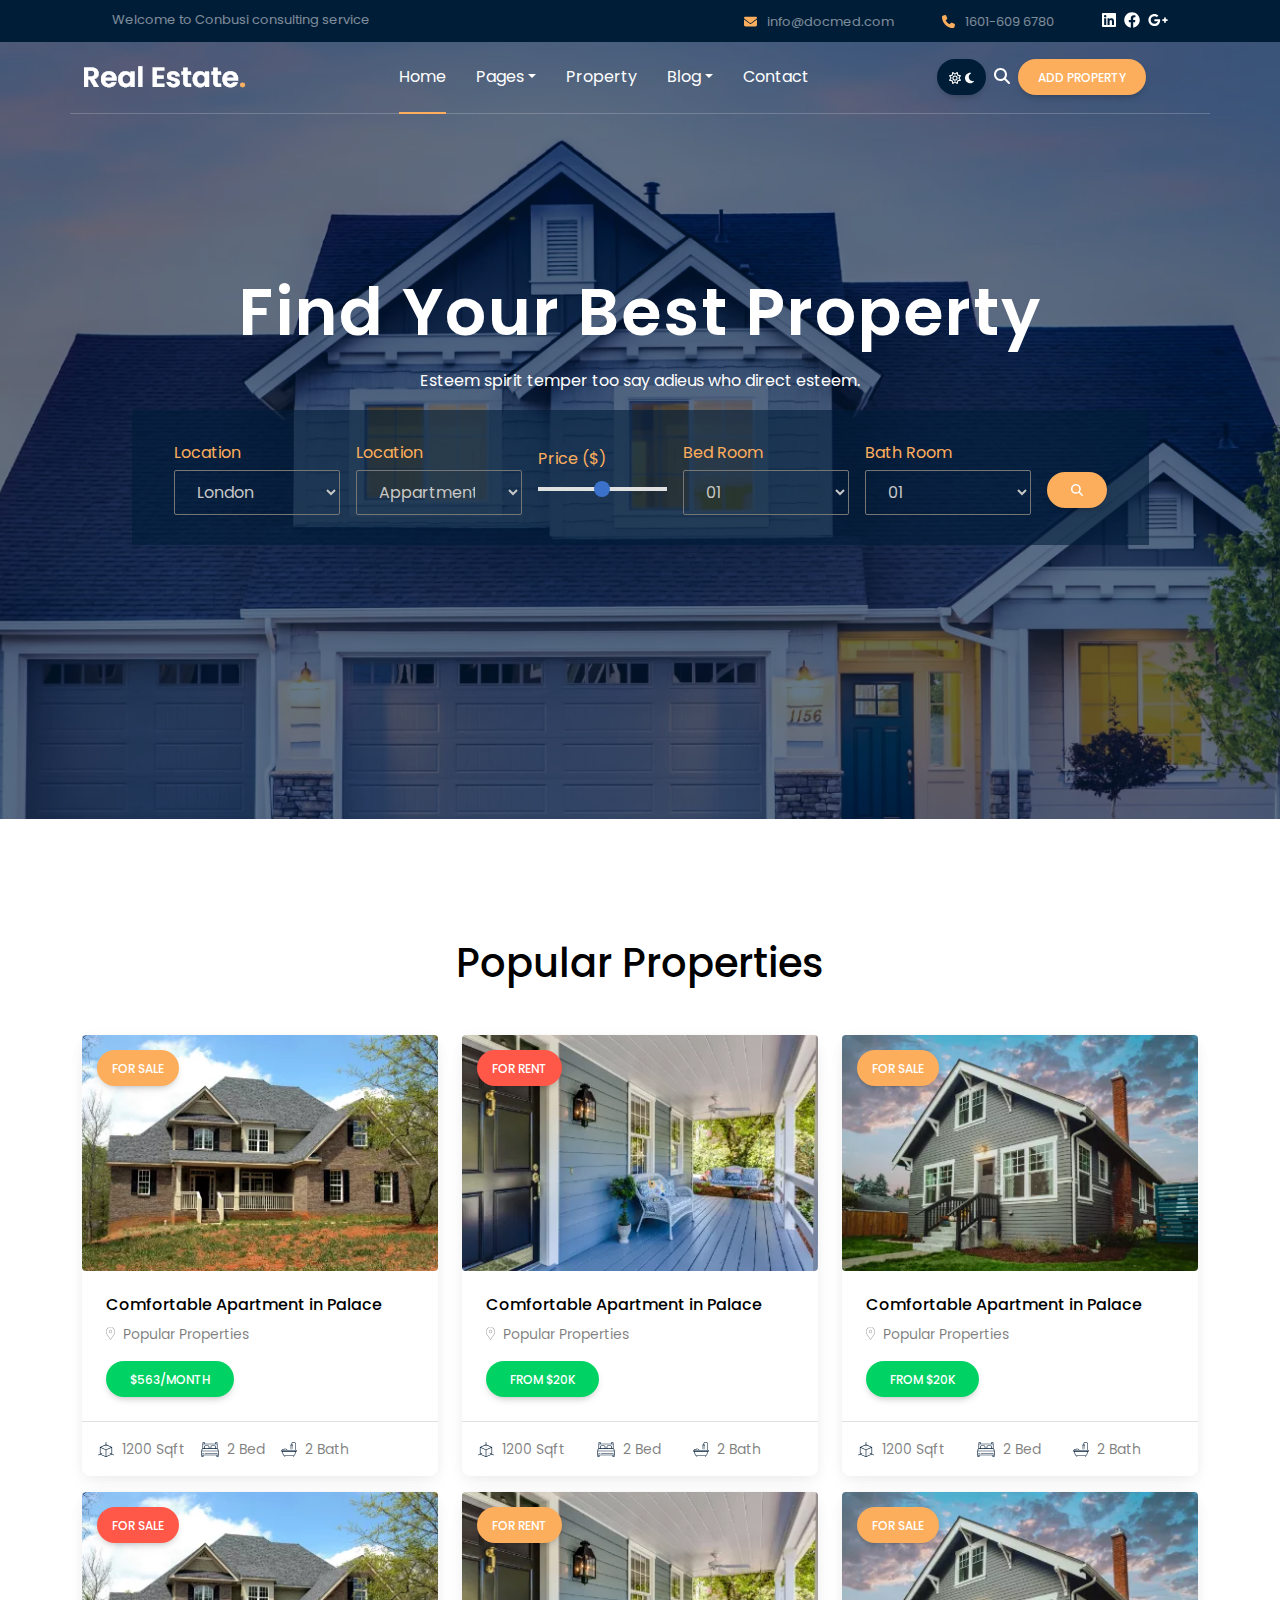
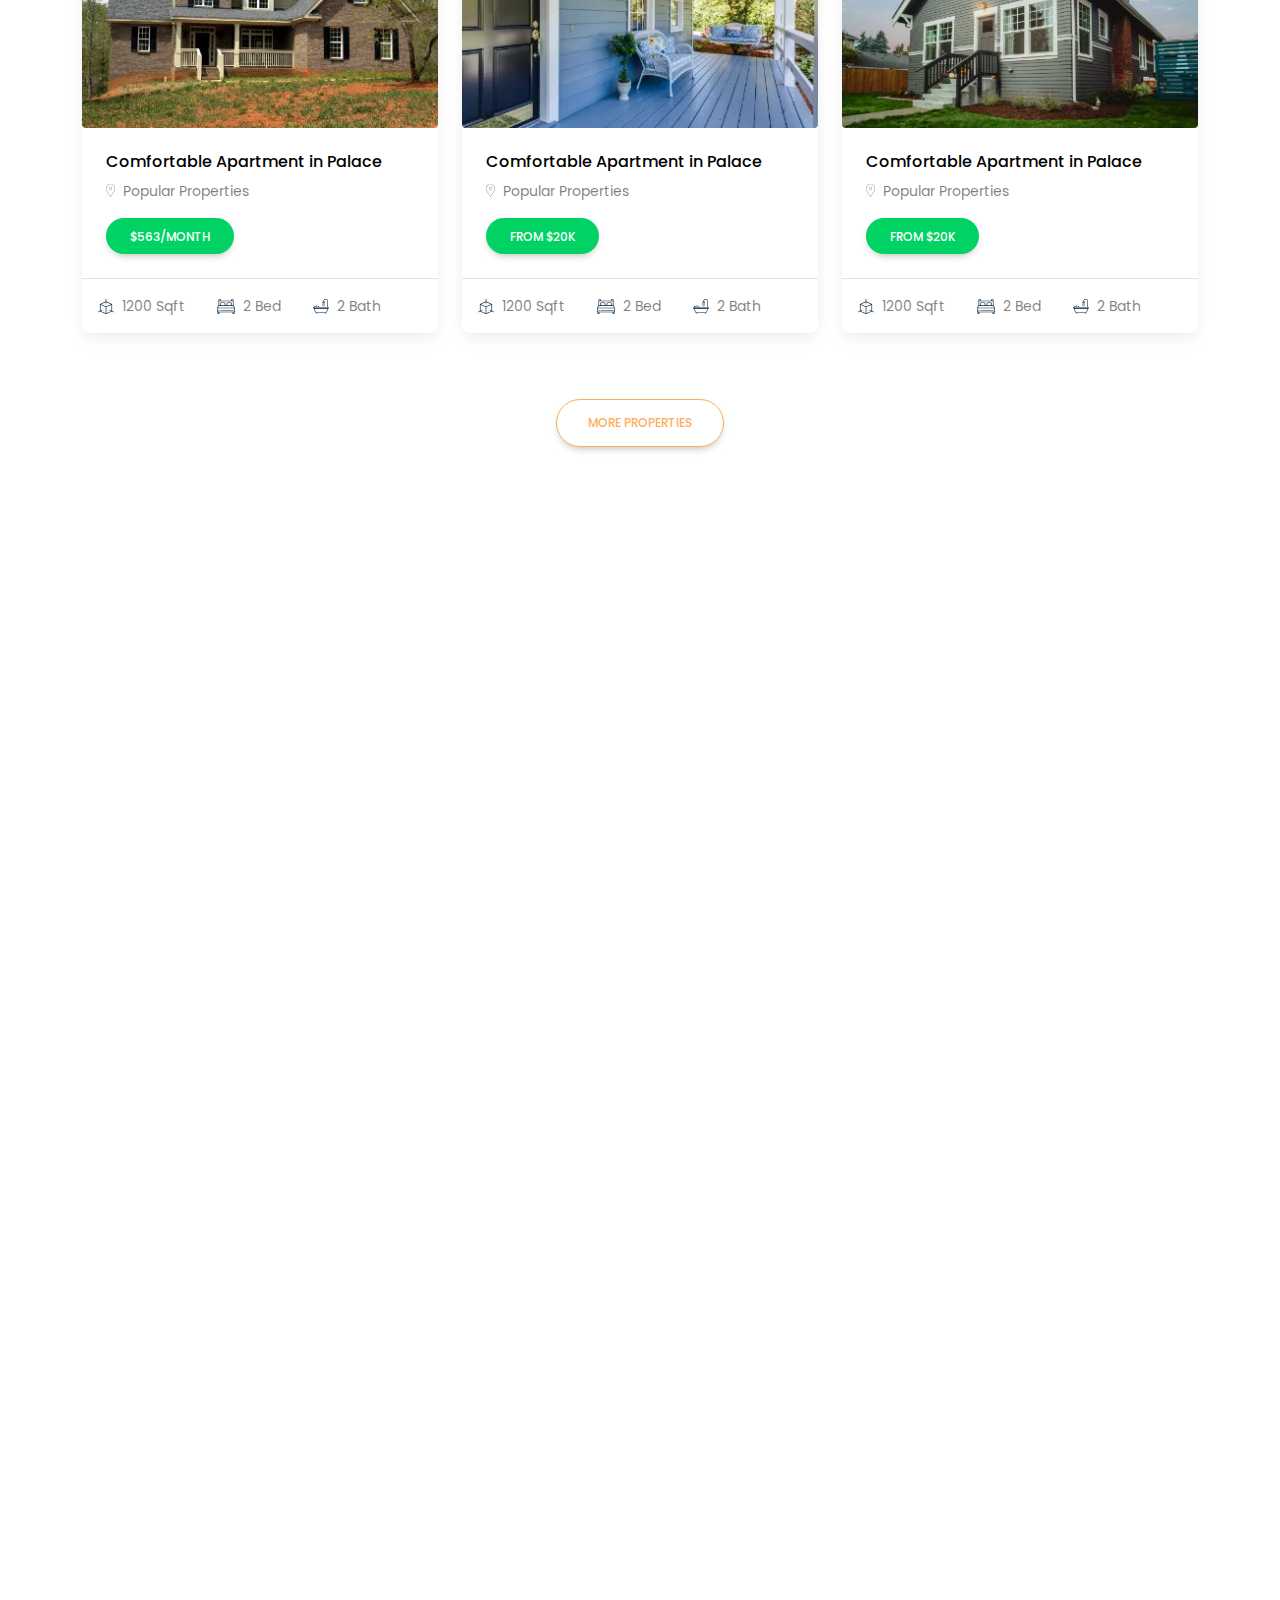
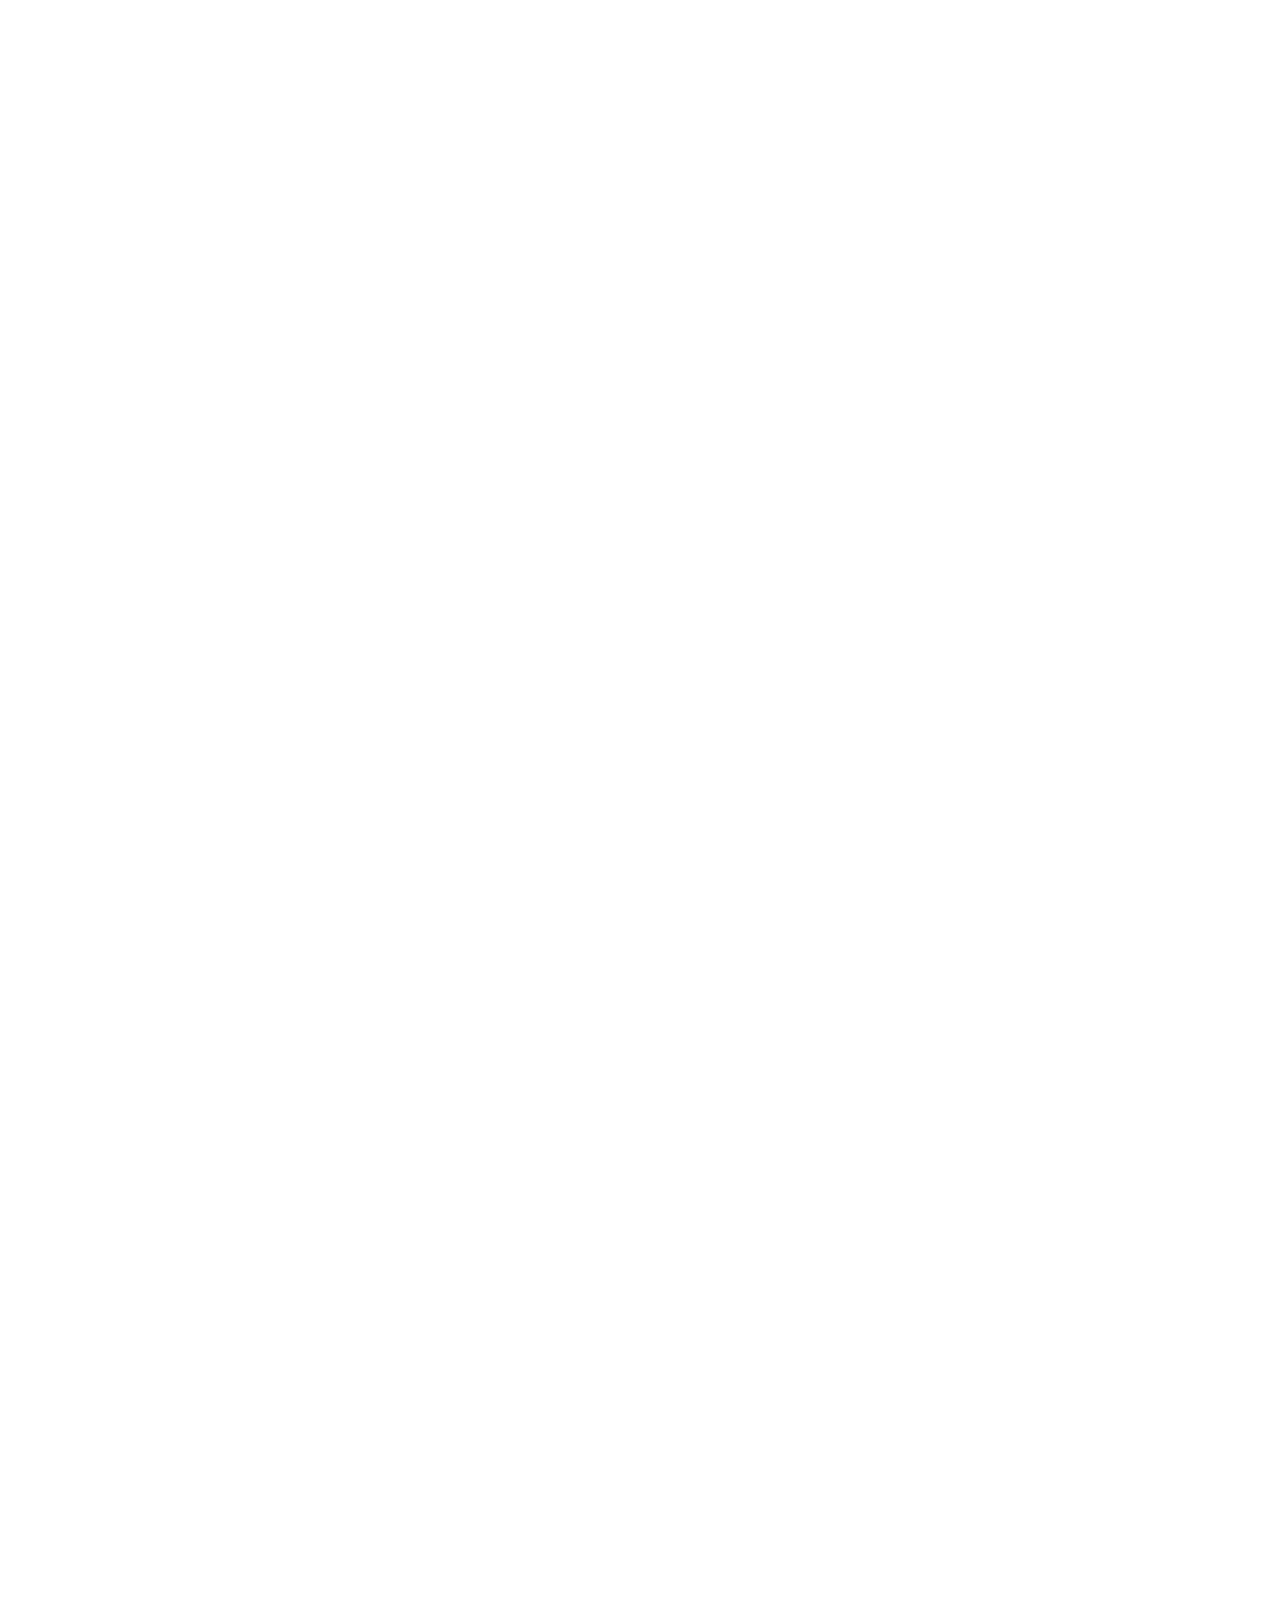
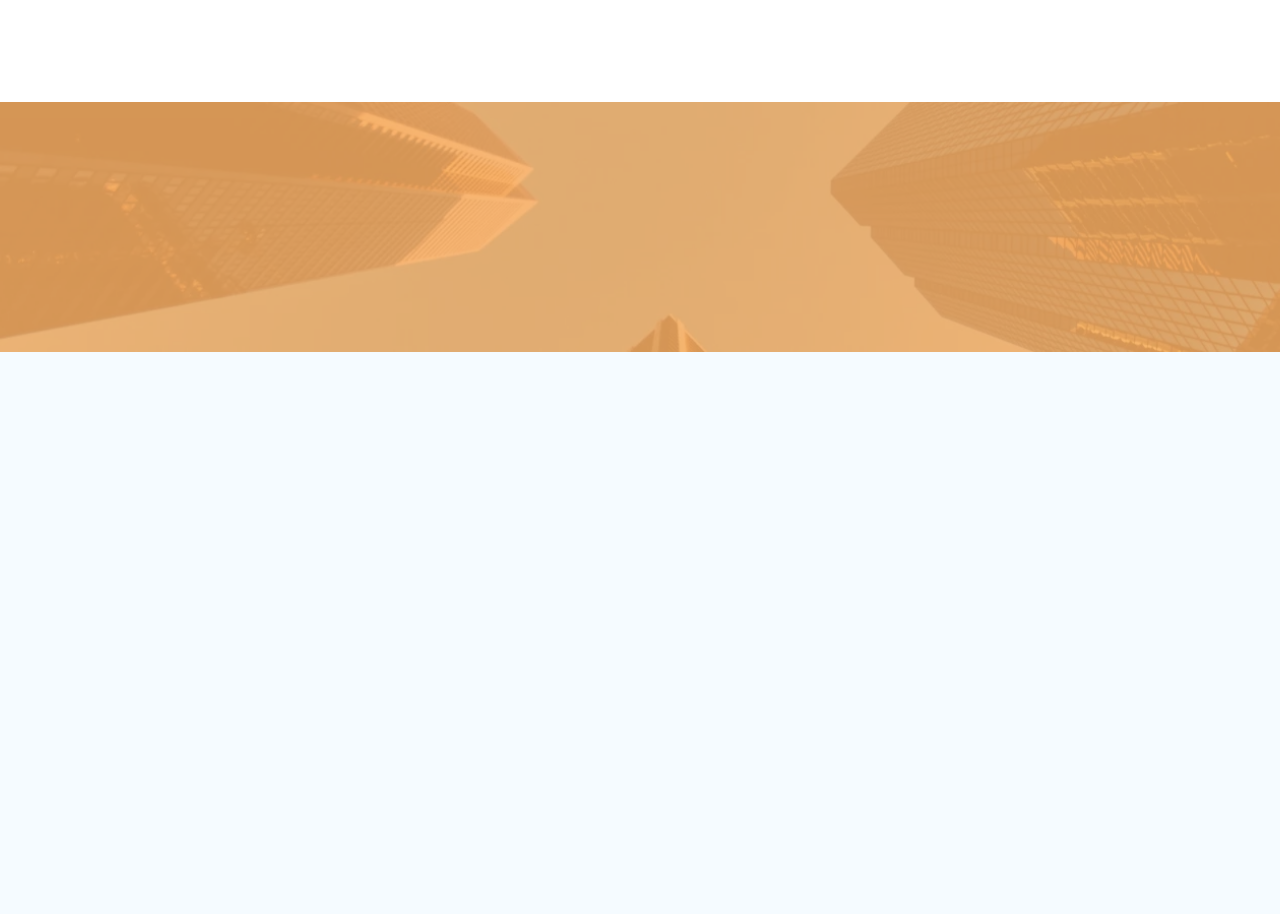
<file: index.html>
<!DOCTYPE html>
<html lang="en">
<head>
    <meta charset="UTF-8">
    <meta name="viewport" content="width=device-width, initial-scale=1.0">
    <title>Real Estate</title>
    <!-- Bootstrap -->
    <link rel="stylesheet" href="css/mdb.min.css">
    <!-- animation -->
    <link rel="stylesheet" href="css/animate.css">
    <!-- Font Awesome -->
    <link rel="stylesheet" href="css/all.min.css">
    
    <!-- Custom Css Filed -->
    <link rel="stylesheet" href="css/style.css">
    <!-- Google Fonts-->
    <link rel="preconnect" href="https://fonts.googleapis.com">
    <link rel="preconnect" href="https://fonts.gstatic.com" crossorigin>
    <link href="https://fonts.googleapis.com/css2?family=Poppins:ital,wght@0,300;0,400;0,500;0,600;0,700;0,800;1,200;1,300&display=swap" rel="stylesheet">
</head>
<body>
    <!-- header -->
    <header>
        <div class="wrapper">
            <div class="container-fluid">
                <div class="row first-row py-2 align-items-center d-none d-lg-flex wow fadeInDown" data-wow-duration="1s">
                    <div class="col-xl-5 col-md-5">
                        <p class="text-white-50 mb-0">Welcome to Conbusi consulting service</p>
                    </div>
                    <div class="col-xl-7 col-md-7 align-items-center d-flex justify-content-end">
                        <div class="short_contact_list d-flex justify-content-end">
                            <ul class="list-unstyled d-flex align-items-center mb-0">
                                <li class="me-5">
                                    <a href="#" class="text-white-50">
                                        <i class="fa fa-envelope"></i>
                                        info@docmed.com
                                    </a>
                                </li>
                                <li>
                                    <a href="#" class="text-white-50">
                                        <i class="fa fa-phone"></i>
                                        1601-609 6780
                                    </a>
                                </li>
                            </ul>
                        </div>
                        <div class="social_media_links ms-5 d-flex align-items-center">
                            <a href="#" class="text-white me-2">
                                <i class="fa-brands fa-linkedin"></i>
                            </a>
                            <a href="#" class="text-white me-2">
                                <i class="fa-brands fa-facebook"></i>
                            </a>
                            <a href="#" class="text-white">
                                <i class="fa-brands fa-google-plus-g"></i>
                            </a>
                        </div>
                    </div>
                </div>
            </div>
            <div class="container">
                <div class="row second-row align-items-center py-3">
                    <div class="col-xl-3 col-lg-2 wow fadeInLeft" data-wow-duration="1s">
                        <div class="logo">
                            <a href="index.html">
                                <img src="images/logo.png.webp" alt="logo">
                            </a>
                        </div>
                    </div>
                    <div class="col-xl-6 col-lg-7 wow fadeInUp" data-wow-duration="1s">
                        <nav class="navbar-expand-lg">
                            <div class="container">
                                <!-- Toggle Button -->
                                <button
                                    class="navbar-toggler text-white float-end"
                                    type="button"
                                    data-mdb-toggle="collapse"
                                    data-mdb-target="#navbarSupportedContent"
                                    aria-controls="navbarSupportedContent"
                                    aria-expanded="false"
                                    aria-label="Toggle navigation"
                                    >
                                    <i class="fas fa-bars"></i>
                                    Menu
                                </button>
                                <div class="collapse navbar-collapse"  id="navbarSupportedContent">
                                    <ul class="nav-list list-unstyled d-lg-flex mb-0">
                                        <li class="mb-lg-0 mb-sm-2">
                                            <a href="index.html" class="active text-white position-relative">Home</a>
                                        </li>
                                        <li class="mb-lg-0 mb-sm-2">
                                            <a href="#" class="text-white position-relative nav-link dropdown-toggle" id="navbarDropdownMenuLink" role="button" data-mdb-toggle="dropdown" aria-expanded="false">Pages</a>
                                            <ul class="dropdown-menu mt-2" aria-labelledby="navbarDropdownMenuLink">
                                                <li>
                                                    <a class="dropdown-item position-relative overflow-hidden text-black" href="about.html">About</a>
                                                </li>
                                                <li>
                                                    <a class="dropdown-item position-relative overflow-hidden text-black" href="property-details.html">Property Details</a>
                                                </li>
                                                <li>
                                                    <a class="dropdown-item position-relative overflow-hidden text-black" href="#">Elements</a>
                                                </li>
                                            </ul>
                                        </li>
                                        </li>
                                        <li class="mb-lg-0 mb-sm-2">
                                            <a href="property.html" class="text-white position-relative">Property</a>
                                        </li>
                                        <li class="mb-lg-0 mb-sm-2">
                                            <a href="#" class="text-white position-relative nav-link dropdown-toggle" id="navbarDropdownMenuLink" role="button" data-mdb-toggle="dropdown" aria-expanded="false">Blog</a>
                                            <ul class="dropdown-menu" aria-labelledby="navbarDropdownMenuLink">
                                                <li>
                                                    <a class="dropdown-item position-relative overflow-hidden text-black" href="#">Blog</a>
                                                </li>
                                                <li>
                                                    <a class="dropdown-item position-relative overflow-hidden text-black" href="#">Single Blog</a>
                                                </li>
                                            </ul>
                                        </li>
                                        <li>
                                            <a href="contact.html" class="text-white position-relative">Contact</a>
                                        </li>
                                    </ul>
                                </div>
                            </div>
                        </nav>
                    </div>
                    <div class="col-xl-3 col-lg-3 wow fadeInRight" data-wow-duration="1s">
                        <div class="add_property d-flex align-items-center">
                            <div class="theme_switcher_menu me-2">
                                <a class="btn text-white rounded-pill position-relative d-flex align-items-center" role="button" aria-expanded="true">
                                    <span class="btn_wrap d-flex align-items-center">
                                        <div class="white">
                                            <i class="fa-regular fa-sun me-1"></i>
                                        </div>
                                        <div class="dark">
                                            <i class="fa-solid fa-moon"></i>
                                        </div>
                                    </span>
                                    <span class="ms-2">Theme</span>
                                        </a>
                            </div>
                            <div class="search_btn d-none d-lg-block">
                                <a href="#" class="me-2">
                                    <i class="fa-solid fa-magnifying-glass text-white"></i>
                                </a>
                            </div>
                            <div class="book_btn">
                                <a href="#" class="btn rounded-pill text-white d-none d-lg-block">Add Property</a>
                            </div>
                        </div>
                    </div>
                </div>
            </div>
        </div>
    </header>
    <!-- banner section -->
    <section class="slider_area position-relative banner">
        <div class="banner_wrapper">
            <div class="banner_info text-center wow fadeInLeft" data-wow-duration="400ms" data-wow-delay="300ms">
                <h1 class="banner_heading text-white">Find Your Best Property</h1>
                <p class="mt-3">Esteem spirit temper too say adieus who direct esteem.</p>
            </div>
            <div class="form_wrap wow fadeInLeft" data-wow-duration="1s" data-wow-delay="300ms">
                <div class="container">
                    <div class="row">
                        <div class="col-lg-12">
                            <form action class="d-flex align-items-center">
                                <div class="me-3">
                                    <label for="location">Location</label>
                                    <select name="select" id="location">
                                        <option value="egypt">Egypt</option>
                                        <option value="newYork">NewYork</option>
                                        <option value="bangladesh">Bangladesh</option>
                                        <option value="london" selected>London</option>
                                        <option value="germany">Germany</option>
                                    </select>
                                </div>
                                <div class="me-3">
                                    <label for="property-type">Location</label>
                                    <select name="property" id="property-type">
                                        <option value="appartment">Appartment</option>
                                        <option value="appartment">Appartment</option>
                                        <option value="appartment">Appartment</option>>
                                    </select>
                                </div>
                                <div class="me-3">
                                    <label for="customRange1" class="form-label price">Price ($)</label>
                                    <input type="range" class="form-range" id="customRange1">
                                </div>
                                <div class="me-3">
                                    <label for="bedroom">Bed Room</label>
                                    <select name="select" id="bedroom">
                                        <option value="1">01</option>
                                        <option value="2">02</option>
                                        <option value="3">03</option>
                                    </select>
                                </div>
                                <div class="me-3">
                                    <label for="bathroom">Bath Room</label>
                                    <select name="select" id="bathroom">
                                        <option value="1">01</option>
                                        <option value="2">02</option>
                                        <option value="3">03</option>
                                    </select>
                                </div>
                                <a href="#" class="mt-4 btn rounded-pill text-white">
                                    <i class="fa-solid fa-magnifying-glass text-white"></i>
                                </a>
                            </form>
                        </div>
                    </div>
                </div>
            </div>
        </div>
    </section>
    <!-- popular property section -->
    <section class="popular_properties wow fadeInUp"  data-wow-duration="800ms" data-wow-delay="200ms">
        <h2 class="popular_properties_heading text-black mb-5 text-center">Popular Properties</h2>
        <div class="container">
            <div class="row">
                <div class="col-lg-4 col-md-6">
                    <div class="box card bg-white mb-3">
                        <div class="img_container overflow-hidden position-relative rounded">
                            <img class="img-fluid w-100" src="images/1.png.webp" alt="property-image">
                            <a href="#" role="button" class="btn rounded-pill bg-orange">For Sale</a>
                        </div>
                        <div class="property_info p-4">
                            <h3 class="fs-6">
                                <a href="#">Comfortable Apartment in Palace</a>
                            </h3>
                            <div class="d-flex align-items-center">
                                <img class="me-2" src="images/location.svg" alt="location">
                                <span class="text-black-50">Popular Properties</span>
                            </div>
                            <a href="#" class="btn rounded-pill text-white mt-3 prices-btn">$563/month</a>
                        </div>
                        <div class="property_luxury border-top ps-3">
                            <ul class="list-unstyled mb-0 d-flex align-items-center">
                                <li>
                                    <div class="py-3 d-flex me-md-3 me-2 align-items-center">
                                        <img class="me-2" src="images/square.svg" alt="image">
                                        <span class="text-black-50">1200 Sqft</span>
                                    </div>
                                </li>
                                <li>
                                    <div class="py-3 d-flex me-md-3 me-2 align-items-center">
                                        <img class="me-2" src="images/bed.svg" alt="img">
                                        <span class="text-black-50">2 Bed</span>
                                    </div>
                                </li>
                                <li>
                                    <div class="py-3 d-flex me-md-3 me-sm-2 align-items-center">
                                        <img class="me-2" src="images/bath.svg" alt="image">
                                        <span class="text-black-50">2 Bath</span>
                                    </div>
                                </li>
                            </ul>
                        </div>
                    </div>
                </div>
                <div class="col-lg-4 col-md-6">
                    <div class="box card bg-white mb-3">
                        <div class="img_container overflow-hidden position-relative rounded">
                            <img class="img-fluid w-100" src="images/2.png.webp" alt="property-image">
                            <a href="#" role="button" class="btn rounded-pill bg-red">For Rent</a>
                        </div>
                        <div class="property_info p-4">
                            <h3 class="fs-6">
                                <a href="#">Comfortable Apartment in Palace</a>
                            </h3>
                            <div class="d-flex align-items-center">
                                <img class="me-2" src="images/location.svg" alt="location">
                                <span class="text-black-50">Popular Properties</span>
                            </div>
                            <a href="#" class="btn rounded-pill text-white mt-3 prices-btn">From $20k</a>
                        </div>
                        <div class="property_luxury border-top">
                            <ul class="list-unstyled mb-0 d-flex align-items-center">
                                <li>
                                    <div class="py-3 ps-3 d-flex me-md-3 me-2 align-items-center">
                                        <img class="me-2" src="images/square.svg" alt="image">
                                        <span class="text-black-50">1200 Sqft</span>
                                    </div>
                                </li>
                                <li>
                                    <div class="py-3 ps-3 d-flex me-md-3 me-2 align-items-center">
                                        <img class="me-2" src="images/bed.svg" alt="img">
                                        <span class="text-black-50">2 Bed</span>
                                    </div>
                                </li>
                                <li>
                                    <div class="py-3 ps-3 d-flex me-md-3 me-2 align-items-center">
                                        <img class="me-2" src="images/bath.svg" alt="image">
                                        <span class="text-black-50">2 Bath</span>
                                    </div>
                                </li>
                            </ul>
                        </div>
                    </div>
                </div>
                <div class="col-lg-4 col-md-6">
                    <div class="box card bg-white mb-3">
                        <div class="img_container overflow-hidden position-relative rounded">
                            <img class="img-fluid w-100" src="images/3.png.webp" alt="property-image">
                            <a href="#" role="button" class="btn rounded-pill bg-orange">For Sale</a>
                        </div>
                        <div class="property_info p-4">
                            <h3 class="fs-6">
                                <a href="#">Comfortable Apartment in Palace</a>
                            </h3>
                            <div class="d-flex align-items-center">
                                <img class="me-2" src="images/location.svg" alt="location">
                                <span class="text-black-50">Popular Properties</span>
                            </div>
                            <a href="#" class="btn rounded-pill text-white mt-3 prices-btn">From $20k</a>
                        </div>
                        <div class="property_luxury border-top">
                            <ul class="list-unstyled mb-0 d-flex align-items-center">
                                <li>
                                    <div class="py-3 ps-3 d-flex me-md-3 me-2 align-items-center">
                                        <img class="me-2" src="images/square.svg" alt="image">
                                        <span class="text-black-50">1200 Sqft</span>
                                    </div>
                                </li>
                                <li>
                                    <div class="py-3 ps-3 d-flex me-md-3 me-2 align-items-center">
                                        <img class="me-2" src="images/bed.svg" alt="img">
                                        <span class="text-black-50">2 Bed</span>
                                    </div>
                                </li>
                                <li>
                                    <div class="py-3 ps-3 d-flex me-md-3 me-2 align-items-center">
                                        <img class="me-2" src="images/bath.svg" alt="image">
                                        <span class="text-black-50">2 Bath</span>
                                    </div>
                                </li>
                            </ul>
                        </div>
                    </div>
                </div>
            </div>
            <div class="row">
                <div class="col-lg-4 col-md-6">
                    <div class="box card bg-white mb-3">
                        <div class="img_container overflow-hidden position-relative rounded">
                            <img class="img-fluid w-100" src="images/1.png.webp" alt="property-image">
                            <a href="#" role="button" class="btn rounded-pill bg-red">For Sale</a>
                        </div>
                        <div class="property_info p-4">
                            <h3 class="fs-6">
                                <a href="#">Comfortable Apartment in Palace</a>
                            </h3>
                            <div class="d-flex align-items-center">
                                <img class="me-2" src="images/location.svg" alt="location">
                                <span class="text-black-50">Popular Properties</span>
                            </div>
                            <a href="#" class="btn rounded-pill text-white mt-3 prices-btn">$563/month</a>
                        </div>
                        <div class="property_luxury border-top">
                            <ul class="list-unstyled mb-0 d-flex align-items-center">
                                <li>
                                    <div class="py-3 ps-3 d-flex me-md-3 me-2 align-items-center">
                                        <img class="me-2" src="images/square.svg" alt="image">
                                        <span class="text-black-50">1200 Sqft</span>
                                    </div>
                                </li>
                                <li>
                                    <div class="py-3 ps-3 d-flex me-md-3 me-2 align-items-center">
                                        <img class="me-2" src="images/bed.svg" alt="img">
                                        <span class="text-black-50">2 Bed</span>
                                    </div>
                                </li>
                                <li>
                                    <div class="py-3 ps-3 d-flex me-md-3 me-2 align-items-center">
                                        <img class="me-2" src="images/bath.svg" alt="image">
                                        <span class="text-black-50">2 Bath</span>
                                    </div>
                                </li>
                            </ul>
                        </div>
                    </div>
                </div>
                <div class="col-lg-4 col-md-6">
                    <div class="box card bg-white mb-3">
                        <div class="img_container overflow-hidden position-relative rounded">
                            <img class="img-fluid w-100" src="images/2.png.webp" alt="property-image">
                            <a href="#" role="button" class="btn rounded-pill bg-orange">For Rent</a>
                        </div>
                        <div class="property_info p-4">
                            <h3 class="fs-6">
                                <a href="#">Comfortable Apartment in Palace</a>
                            </h3>
                            <div class="d-flex align-items-center">
                                <img class="me-2" src="images/location.svg" alt="location">
                                <span class="text-black-50">Popular Properties</span>
                            </div>
                            <a href="#" class="btn rounded-pill text-white mt-3 prices-btn">From $20k</a>
                        </div>
                        <div class="property_luxury border-top">
                            <ul class="list-unstyled mb-0 d-flex align-items-center">
                                <li>
                                    <div class="py-3 ps-3 d-flex me-md-3 me-2 align-items-center">
                                        <img class="me-2" src="images/square.svg" alt="image">
                                        <span class="text-black-50">1200 Sqft</span>
                                    </div>
                                </li>
                                <li>
                                    <div class="py-3 ps-3 d-flex me-md-3 me-2 align-items-center">
                                        <img class="me-2" src="images/bed.svg" alt="img">
                                        <span class="text-black-50">2 Bed</span>
                                    </div>
                                </li>
                                <li>
                                    <div class="py-3 ps-3 d-flex me-md-3 me-2 align-items-center">
                                        <img class="me-2" src="images/bath.svg" alt="image">
                                        <span class="text-black-50">2 Bath</span>
                                    </div>
                                </li>
                            </ul>
                        </div>
                    </div>
                </div>
                <div class="col-lg-4 col-md-6">
                    <div class="box card bg-white mb-3">
                        <div class="img_container overflow-hidden position-relative rounded">
                            <img class="img-fluid w-100" src="images/3.png.webp" alt="property-image">
                            <a href="#" role="button" class="btn rounded-pill bg-orange">For Sale</a>
                        </div>
                        <div class="property_info p-4">
                            <h3 class="fs-6">
                                <a href="#">Comfortable Apartment in Palace</a>
                            </h3>
                            <div class="d-flex align-items-center">
                                <img class="me-2" src="images/location.svg" alt="location">
                                <span class="text-black-50">Popular Properties</span>
                            </div>
                            <a href="#" class="btn rounded-pill text-white mt-3 prices-btn">From $20k</a>
                        </div>
                        <div class="property_luxury border-top">
                            <ul class="list-unstyled mb-0 d-flex align-items-center">
                                <li>
                                    <div class="py-3 ps-3 d-flex me-md-3 me-2 align-items-center">
                                        <img class="me-2" src="images/square.svg" alt="image">
                                        <span class="text-black-50">1200 Sqft</span>
                                    </div>
                                </li>
                                <li>
                                    <div class="py-3 ps-3 d-flex me-md-3 me-2 align-items-center">
                                        <img class="me-2" src="images/bed.svg" alt="img">
                                        <span class="text-black-50">2 Bed</span>
                                    </div>
                                </li>
                                <li>
                                    <div class="py-3 ps-3 d-flex me-md-3 me-2 align-items-center">
                                        <img class="me-2" src="images/bath.svg" alt="image">
                                        <span class="text-black-50">2 Bath</span>
                                    </div>
                                </li>
                            </ul>
                        </div>
                    </div>
                </div>
            </div>
            <a href="#" class="btn rounded-pill more_details_btn d-block">More Properties</a>
        </div>
    </section>
    <!-- home details section -->
    <section class="home_details wow fadeInUp" data-wow-duration="800ms" data-wow-delay="200ms">
        <div class="container">
            <div class="row">
                <div class="col-md-6 col-lg-6">
                    <div id="carouselExampleCaptions" class="carousel slide" data-mdb-ride="carousel">
                        <div class="carousel-inner">
                        <div class="carousel-item active">
                            <div class="box home_details_info rounded bg-white position-relative">
                                <span class="position-absolute bg-orange">For Sale</span>
                                <h3 class="text-black mb-2">Blue haven modern home</h3>
                                <div class="d-flex align-items-center border-bottom mb-3 pb-4">
                                <img class="me-2" src="images/location.svg" alt="location">
                                <span class="text-black-50">Popular Properties</span>
                            </div>
                            <ul class="list-unstyled mb-3 d-flex align-items-center">
                                <li>
                                    <div class="p-2 d-flex align-items-center">
                                        <img class="me-2" src="images/square.svg" alt="image">
                                        <span class="text-black-50">1200 Sqft</span>
                                    </div>
                                </li>
                                <li>
                                    <div class="p-2 d-flex align-items-center">
                                        <img class="me-2" src="images/bed.svg" alt="img">
                                        <span class="text-black-50">2 Bed</span>
                                    </div>
                                </li>
                                <li>
                                    <div class="p-2 d-flex align-items-center">
                                        <img class="me-2" src="images/bath.svg" alt="image">
                                        <span class="text-black-50">2 Bath</span>
                                    </div>
                                </li>
                            </ul>
                            <p>Esteem spirit temper too say adieus who direct esteem. It estee luckily or picture placing drawing. 
                                Apartments frequently or motionless on reasonable.
                            </p>
                            <div class="prices_list d-flex align-items-center justify-content-between">
                                <span>$ 4567</span>
                                <a href="#" class="btn rounded-pill more_details_btn m-0 fw-bold">More Details</a>
                            </div>
                            </div>
                        </div>
                        <div class="carousel-item">
                            <div class="box home_details_info rounded bg-white position-relative">
                                <span class="position-absolute bg-orange">For Sale</span>
                                <h3 class="text-black mb-2">Blue haven modern home</h3>
                                <div class="d-flex align-items-center border-bottom mb-3 pb-4">
                                <img class="me-2" src="images/location.svg" alt="location">
                                <span class="text-black-50">Popular Properties</span>
                            </div>
                            <ul class="list-unstyled mb-3 d-flex align-items-center">
                                <li>
                                    <div class="p-2 d-flex align-items-center">
                                        <img class="me-2" src="images/square.svg" alt="image">
                                        <span class="text-black-50">1200 Sqft</span>
                                    </div>
                                </li>
                                <li>
                                    <div class="p-2 d-flex align-items-center">
                                        <img class="me-2" src="images/bed.svg" alt="img">
                                        <span class="text-black-50">2 Bed</span>
                                    </div>
                                </li>
                                <li>
                                    <div class="p-2 d-flex align-items-center">
                                        <img class="me-2" src="images/bath.svg" alt="image">
                                        <span class="text-black-50">2 Bath</span>
                                    </div>
                                </li>
                            </ul>
                            <p>Esteem spirit temper too say adieus who direct esteem. It estee luckily or picture placing drawing. 
                                Apartments frequently or motionless on reasonable.
                            </p>
                            <div class="prices_list d-flex align-items-center justify-content-between">
                                <span>$ 4567</span>
                                <a href="#" class="btn rounded-pill more_details_btn m-0 fw-bold">More Details</a>
                            </div>
                            </div>
                        </div>
                        <div class="carousel-item">
                            <div class="box home_details_info rounded bg-white position-relative">
                                <span class="position-absolute bg-orange">For Sale</span>
                                <h3 class="text-black mb-2">Blue haven modern home</h3>
                                <div class="d-flex align-items-center border-bottom mb-3 pb-4">
                                <img class="me-2" src="images/location.svg" alt="location">
                                <span class="text-black-50">Popular Properties</span>
                            </div>
                            <ul class="list-unstyled mb-3 d-flex align-items-center">
                                <li>
                                    <div class="p-2 d-flex align-items-center">
                                        <img class="me-2" src="images/square.svg" alt="image">
                                        <span class="text-black-50">1200 Sqft</span>
                                    </div>
                                </li>
                                <li>
                                    <div class="p-2 d-flex align-items-center">
                                        <img class="me-2" src="images/bed.svg" alt="img">
                                        <span class="text-black-50">2 Bed</span>
                                    </div>
                                </li>
                                <li>
                                    <div class="p-2 d-flex align-items-center">
                                        <img class="me-2" src="images/bath.svg" alt="image">
                                        <span class="text-black-50">2 Bath</span>
                                    </div>
                                </li>
                            </ul>
                            <p>Esteem spirit temper too say adieus who direct esteem. It estee luckily or picture placing drawing. 
                                Apartments frequently or motionless on reasonable.
                            </p>
                            <div class="prices_list d-flex align-items-center justify-content-between">
                                <span>$ 4567</span>
                                <a href="#" class="btn rounded-pill more_details_btn m-0 fw-bold">More Details</a>
                            </div>
                            </div>
                        </div>
                        </div>
                        <button class="carousel-control-prev" type="button" data-mdb-target="#carouselExampleCaptions" data-mdb-slide="prev">
                            <span class="carousel-control-prev-icon" aria-hidden="true"></span>
                            <span class="position-absolute rounded-circle"><i class="fa-solid fa-chevron-left"></i></span>
                        </button>
                        <button class="carousel-control-next" type="button" data-mdb-target="#carouselExampleCaptions" data-mdb-slide="next">
                            <span class="carousel-control-next-icon" aria-hidden="true"></span>
                            <span class="position-absolute rounded-circle"><i class="fa-solid fa-chevron-right"></i></span>
                        </button>
                    </div>
                </div>
            </div>
        </div>
    </section>
    <!-- Accordion section -->
    <section class="accordion_area">
        <div class="container">
            <div class="row align-items-center">
                <div class="col-lg-6 col-md-6 mb-4 wow fadeInLeft" data-wow-duration="800ms" data-wow-delay="200ms">
                    <h2 class="mb-5 accordion-header">Frequently ask</h2>
                    <div class="box">
                        <div class="accordion" id="accordionExample">
                            <div class="accordion-item">
                                <h2 id="headingOne">
                                    <button
                                        class="accordion-button"
                                        type="button"
                                        data-mdb-toggle="collapse"
                                        data-mdb-target="#collapseOne"
                                        aria-expanded="true"
                                        aria-controls="collapseOne"
                                        >
                                        Adieus who direct esteem It esteems luckily?
                                    </button>
                                </h2>
                            <div id="collapseOne" class="accordion-collapse collapse show" aria-labelledby="headingOne" data-mdb-parent="#accordionExample">
                                <div class="accordion-body">
                                    <span class="text-black-50">Esteem spirit temper too say adieus who direct esteem esteems luckily or picture placing drawing</span>
                                </div>
                            </div>
                            </div>
                            <div class="accordion-item">
                                <h2 class="accordion-header" id="headingTwo">
                                    <button
                                        class="accordion-button collapsed"
                                        type="button"
                                        data-mdb-toggle="collapse"
                                        data-mdb-target="#collapseTwo"
                                        aria-expanded="false"
                                        aria-controls="collapseTwo"
                                        >
                                        Who direct esteem It esteems?
                                </button>
                                </h2>
                                <div id="collapseTwo" class="accordion-collapse collapse" aria-labelledby="headingTwo" data-mdb-parent="#accordionExample">
                                    <div class="accordion-body">
                                        <span class="text-black-50">Esteem spirit temper too say adieus who direct esteem esteems luckily or picture placing drawing.</span>
                                    </div>
                                </div>
                            </div>
                            <div class="accordion-item">
                                <h2 class="accordion-header" id="headingThree">
                                    <button
                                        class="accordion-button collapsed"
                                        type="button"
                                        data-mdb-toggle="collapse"
                                        data-mdb-target="#collapseThree"
                                        aria-expanded="false"
                                        aria-controls="collapseThree"
                                        >
                                        Duis consectetur feugiat auctor?
                                    </button>
                                </h2>
                            <div id="collapseThree" class="accordion-collapse collapse" aria-labelledby="headingThree" data-mdb-parent="#accordionExample">
                                <div class="accordion-body">
                                    <span class="text-black-50">Esteem spirit temper too say adieus who direct esteem esteems luckily or picture placing drawing.</span>
                                </div>
                            </div>
                            </div>
                        </div>
                    </div>
                </div>
                <div class="col-lg-6 col-md-6 wow fadeInRight" data-wow-duration="800ms" data-wow-delay="200ms">
                    <div class="overflow-hidden accordion_img_container">
                        <img src="images/accordion.png.webp" alt="accordion-img" class="img-fluid rounded-3 accordion_img">
                    </div>
                </div>
            </div>
        </div>
    </section>
    <section class="counter text-center wow fadeInUp" data-wow-duration="800ms" data-wow-delay="200ms">
        <div class="container">
            <div class="row align-items-center">
                <div class="col-lg-4 col-md-6">
                    <div class="counter_info mb-3">
                        <h3>200 +</h3>
                        <p>Properties for sale</p>
                    </div>
                </div>
                <div class="col-lg-4 col-md-6">
                    <div class="counter_info mb-3">
                        <h3 class="">300</h3>
                        <p>Properties for sale</p>
                    </div>
                </div>
                <div class="col-lg-4 col-md-6">
                    <div class="counter_info mb-3">
                        <h3 class="">15</h3>
                        <p>Properties for sale</p>
                    </div>
                </div>
            </div>
        </div>
    </section>
    <!-- testimonial section -->
    <section class="testimonial_area text-white wow fadeInDown" data-wow-duration="800ms" data-wow-delay="200ms">
        <div class="container">
            <div class="row">
                <div class="col-12">
                    <div id="carouselExampleCaptions" class="carousel slide" data-mdb-ride="carousel">
                        <div class="carousel-inner">
                            <div class="carousel-item active">
                                <div class="testimonial_info">
                                    <img src="images/quote.svg" alt="image" class="img-fluid mb-3">
                                    <p class="mt-3 mb-4">Donec imperdiet congue orci consequat mattis. Donec rutrum porttitor<br/>
                                        sollicitudin. Pellentesque id dolor tempor sapien feugiat ultrices nec sed neque.<br/>
                                        Fusce ac mattis nulla. Morbi eget ornare dui.
                                    </p>
                                    <img src="images/testmonial.png (1).webp" alt="img" class="img-fluid mt-2">
                                    <div class="testimonial_author">
                                        <h3 class="mt-3 mb-1">Robert Thomson</h3>
                                        <span>Business Owner</span>
                                    </div>
                                </div>
                            </div>
                            <div class="carousel-item">
                                <div class="testimonial_info">
                                    <img src="images/quote.svg" alt="image" class="img-fluid mb-3">
                                    <p class="mt-3 mb-4">Donec imperdiet congue orci consequat mattis. Donec rutrum porttitor<br/>
                                        sollicitudin. Pellentesque id dolor tempor sapien feugiat ultrices nec sed neque.<br/>
                                        Fusce ac mattis nulla. Morbi eget ornare dui.
                                    </p>
                                    <img src="images/testmonial.png (1).webp" alt="img" class="img-fluid mt-2">
                                    <div class="testimonial_author">
                                        <h3 class="mt-3 mb-1">Robert Thomson</h3>
                                        <span>Business Owner</span>
                                    </div>
                                </div>
                            </div>
                            <div class="carousel-item">
                                <div class="testimonial_info">
                                    <img src="images/quote.svg" alt="image" class="img-fluid mb-3">
                                    <p class="mt-3 mb-4">Donec imperdiet congue orci consequat mattis. Donec rutrum porttitor<br/>
                                        sollicitudin. Pellentesque id dolor tempor sapien feugiat ultrices nec sed neque.<br/>
                                        Fusce ac mattis nulla. Morbi eget ornare dui.
                                    </p>
                                    <img src="images/testmonial.png (1).webp" alt="img" class="img-fluid mt-2">
                                    <div class="testimonial_author">
                                        <h3 class="mt-3 mb-1">Robert Thomson</h3>
                                        <span>Business Owner</span>
                                    </div>
                                </div>
                            </div>
                        </div>
                        <!-- <button class="carousel-control-prev" type="button" data-mdb-target="#carouselExampleCaptions" data-mdb-slide="prev">
                            <span class="position-absolute rounded-circle"><i class="fa-solid fa-chevron-left"></i></span>
                        </button>
                        <button class="carousel-control-next" type="button" data-mdb-target="#carouselExampleCaptions" data-mdb-slide="next">
                            <span class="position-absolute rounded-circle"><i class="fa-solid fa-chevron-right"></i></span>
                        </button> -->
                    </div>
                </div>
            </div>
        </div>
    </section>
    <!-- team section -->
    <section class="our_team wow fadeInUp text-center" data-wow-duration="800ms" data-wow-delay="200ms">
        <h2 class="team_heading text-black mb-5">Our Agents</h2>
        <div class="container">
            <div class="row p-2">
                <div class="col-lg-3 col-md-6">
                    <div class="box">
                        <div class="img-container overflow-hidden rounded-3 w-100 position-relative">
                            <img src="images/1.png (1).webp" alt="img" class="img-fluid">
                            <ul class="team_social_links list-unstyled mb-0 position-absolute">
                                <li>
                                    <a href="#">
                                        <i class="fa-brands fa-facebook"></i>
                                    </a>
                                </li>
                                <li>
                                    <a href="#">
                                        <i class="fa-brands fa-twitter"></i>
                                    </a>
                                </li>
                                <li>
                                    <a href="#">
                                        <i class="fa-brands fa-instagram"></i>
                                    </a>
                                </li>
                            </ul>
                        </div>
                        <div class="team_info mt-4">
                            <h3 class="m-0">Milani Mou</h3>
                            <p class="p">Business Agent</p>
                        </div>
                    </div>
                </div>
                <div class="col-lg-3 col-md-6">
                    <div class="box">
                        <div class="img-container overflow-hidden rounded-3 w-100 position-relative">
                            <img src="images/2.png (1).webp" alt="img" class="img-fluid">
                            <ul class="team_social_links list-unstyled mb-0 position-absolute">
                                <li>
                                    <a href="#">
                                        <i class="fa-brands fa-facebook"></i>
                                    </a>
                                </li>
                                <li>
                                    <a href="#">
                                        <i class="fa-brands fa-twitter"></i>
                                    </a>
                                </li>
                                <li>
                                    <a href="#">
                                        <i class="fa-brands fa-instagram"></i>
                                    </a>
                                </li>
                            </ul>
                        </div>
                        <div class="team_info mt-4">
                            <h3 class="m-0">Halim Yoka</h3>
                            <p class="p">Business Agent</p>
                        </div>
                    </div>
                </div>
                <div class="col-lg-3 col-md-6">
                    <div class="box">
                        <div class="img-container overflow-hidden rounded-3 w-100 position-relative">
                            <img src="images/3.png (1).webp" alt="img" class="img-fluid">
                            <ul class="team_social_links list-unstyled mb-0 position-absolute">
                                <li>
                                    <a href="#">
                                        <i class="fa-brands fa-facebook"></i>
                                    </a>
                                </li>
                                <li>
                                    <a href="#">
                                        <i class="fa-brands fa-twitter"></i>
                                    </a>
                                </li>
                                <li>
                                    <a href="#">
                                        <i class="fa-brands fa-instagram"></i>
                                    </a>
                                </li>
                            </ul>
                        </div>
                        <div class="team_info mt-4">
                            <h3 class="m-0">Dalim Karma</h3>
                            <p class="p">Business Agent</p>
                        </div>
                    </div>
                </div>
                <div class="col-lg-3 col-md-6">
                    <div class="box">
                        <div class="img-container overflow-hidden rounded-3 w-100 position-relative">
                            <img src="images/4.png.webp" alt="img" class="img-fluid">
                            <ul class="team_social_links list-unstyled mb-0 position-absolute">
                                <li>
                                    <a href="#">
                                        <i class="fa-brands fa-facebook"></i>
                                    </a>
                                </li>
                                <li>
                                    <a href="#">
                                        <i class="fa-brands fa-twitter"></i>
                                    </a>
                                </li>
                                <li>
                                    <a href="#">
                                        <i class="fa-brands fa-instagram"></i>
                                    </a>
                                </li>
                            </ul>
                        </div>
                        <div class="team_info mt-4">
                            <h3 class="m-0">Micky</h3>
                            <p class="p">Business Agent</p>
                        </div>
                    </div>
                </div>
            </div>
        </div>
    </section>
    <!-- action area -->
    <section class="action_area text-white">
        <div class="container">
            <div class="row align-items-center">
                <div class="col-lg-8 col-md-12 wow fadeInLeft" data-wow-duration="800ms" data-wow-delay="200ms">
                    <h2 class="action_heading">Add your property for sale</h2>
                </div>
                <div class="col-lg-4 col-md-12 wow fadeInRight" data-wow-duration="800ms" data-wow-delay="200ms">
                    <div class="call_add_action d-flex align-items-center">
                        <span class=" me-3">+10 637 367 4567</span>
                        <a href="#" class="btn rounded-pill">Add Property</a>
                    </div>
                </div>
            </div>
        </div>
    </section>
    <footer class="footer position-relative">
        <a id="scroll_top" class="btn rounded-circle">
                <i class="fa-solid fa-caret-up fa-2x"></i>
        </a>
        <div class="container">
            <div class="row mb-5">
                <div class="col-lg-3 col-md-6">
                    <div class="footer_widget wow fadeInDown mb-3" data-wow-duration="800ms" data-wow-delay="200ms">
                        <div class="logo mb-4">
                            <a href="index.html">
                                <img src="images/footer_logo.png.webp" alt="logo">
                            </a>
                        </div>
                        <ul class="footer_links list-unstyled">
                            <li>
                                <a href="#" class="footer_btn">conbusi@support.com</a>
                            </li>
                            <li>
                                <a href="#" class="footer_btn">+10 873 672 6782</a>
                            </li>
                            <li>
                                <a href="#" class="footer_btn">600/D, Green road, NewYork</a>
                            </li>
                        </ul>
                        <div class="footer_social_links mt-5 d-flex align-items-center">
                            <a href="#" class="me-3 rounded-circle footer_btn">
                                <i class="fa-brands fa-facebook"></i>
                            </a>
                            <a href="#" class="me-3  rounded-circle footer_btn">
                                <i class="fa-brands fa-twitter"></i>
                            </a>
                            <a href="#" class="rounded-circle footer_btn">
                                <i class="fa-brands fa-instagram"></i>
                            </a>
                        </div>
                    </div>
                </div>
                <div class="col-lg-2 col-md-6 wow fadeInRight" data-wow-duration="800ms" data-wow-delay="200ms">
                    <div class="box">
                        <h2 class="mb-4">Services</h2>
                        <ul class="footer_links list-unstyled">
                            <li class="mb-2">
                                <a href="#" class="footer_btn">Marketing & SEO</a>
                            </li>
                            <li class="mb-2">
                                <a href="#" class="footer_btn">Startup</a>
                            </li>
                            <li class="mb-2">
                                <a href="#" class="footer_btn">Finance solution</a>
                            </li>
                            <li class="mb-2">
                                <a href="#" class="footer_btn">Food</a>
                            </li>
                            <li class="mb-2">
                                <a href="#" class="footer_btn">Travel</a>
                            </li>
                        </ul>
                    </div>
                </div>
                <div class="col-lg-2 col-md-6 wow fadeInRight" data-wow-duration="800ms" data-wow-delay="200ms">
                    <div class="box">
                        <h2 class="mb-4">Useful Links</h2>
                        <ul class="footer_links list-unstyled">
                            <li class="mb-2">
                                <a href="about.html" class="footer_btn">About</a>
                            </li>
                            <li class="mb-2">
                                <a href="#" class="footer_btn">Blog</a>
                            </li>
                            <li class="mb-2">
                                <a href="contact.html" class="footer_btn">Contact</a>
                            </li>
                            <li class="mb-2">
                                <a href="#" class="footer_btn">Appointment</a>
                            </li>
                        </ul>
                    </div>
                </div>
                <div class="col-lg-5 col-md-6 wow fadeInRight" data-wow-duration="800ms" data-wow-delay="200ms">
                    <div class="box">
                        <h2 class="mb-4">Subscribe</h2>
                        <form action="property-details.html" method="post" class="mb-4 position-relative">
                            <input type="email" name="username" placeholder="Enter Your mail" class="rounded-pill">
                            <button class="btn rounded-pill bg-orange text-white" type="submit">Subscribe</button>
                        </form>
                        <p class="footer_btn">
                            Esteem spirit temper too say adieus who direct esteem esteems luckily.
                        </p>
                    </div>
                </div>
            </div>
        </div>
        <div class="copy_right_section wow fadeIn" data-wow-duration="800ms" data-wow-delay="200ms">
            <div class="container">
                <div class="row">
                    <div class="col-lg-12">
                        <div class="footer_copy_right">
                            <p>Copyright ©2023 All rights reserved | This template is made with
                                <i class="fa-regular fa-heart"></i> by <a href="#">Seleem</a>
                            </p>
                        </div>
                    </div>
                </div>
            </div>
        </div>
    </footer>
    <script src="js/wow.min.js"></script>
    <script src="js/mdb.min.js"></script>
    <script src="js/all.min.js"></script>
    <script src="js/main.js"></script>
</body>
</html>
</file>
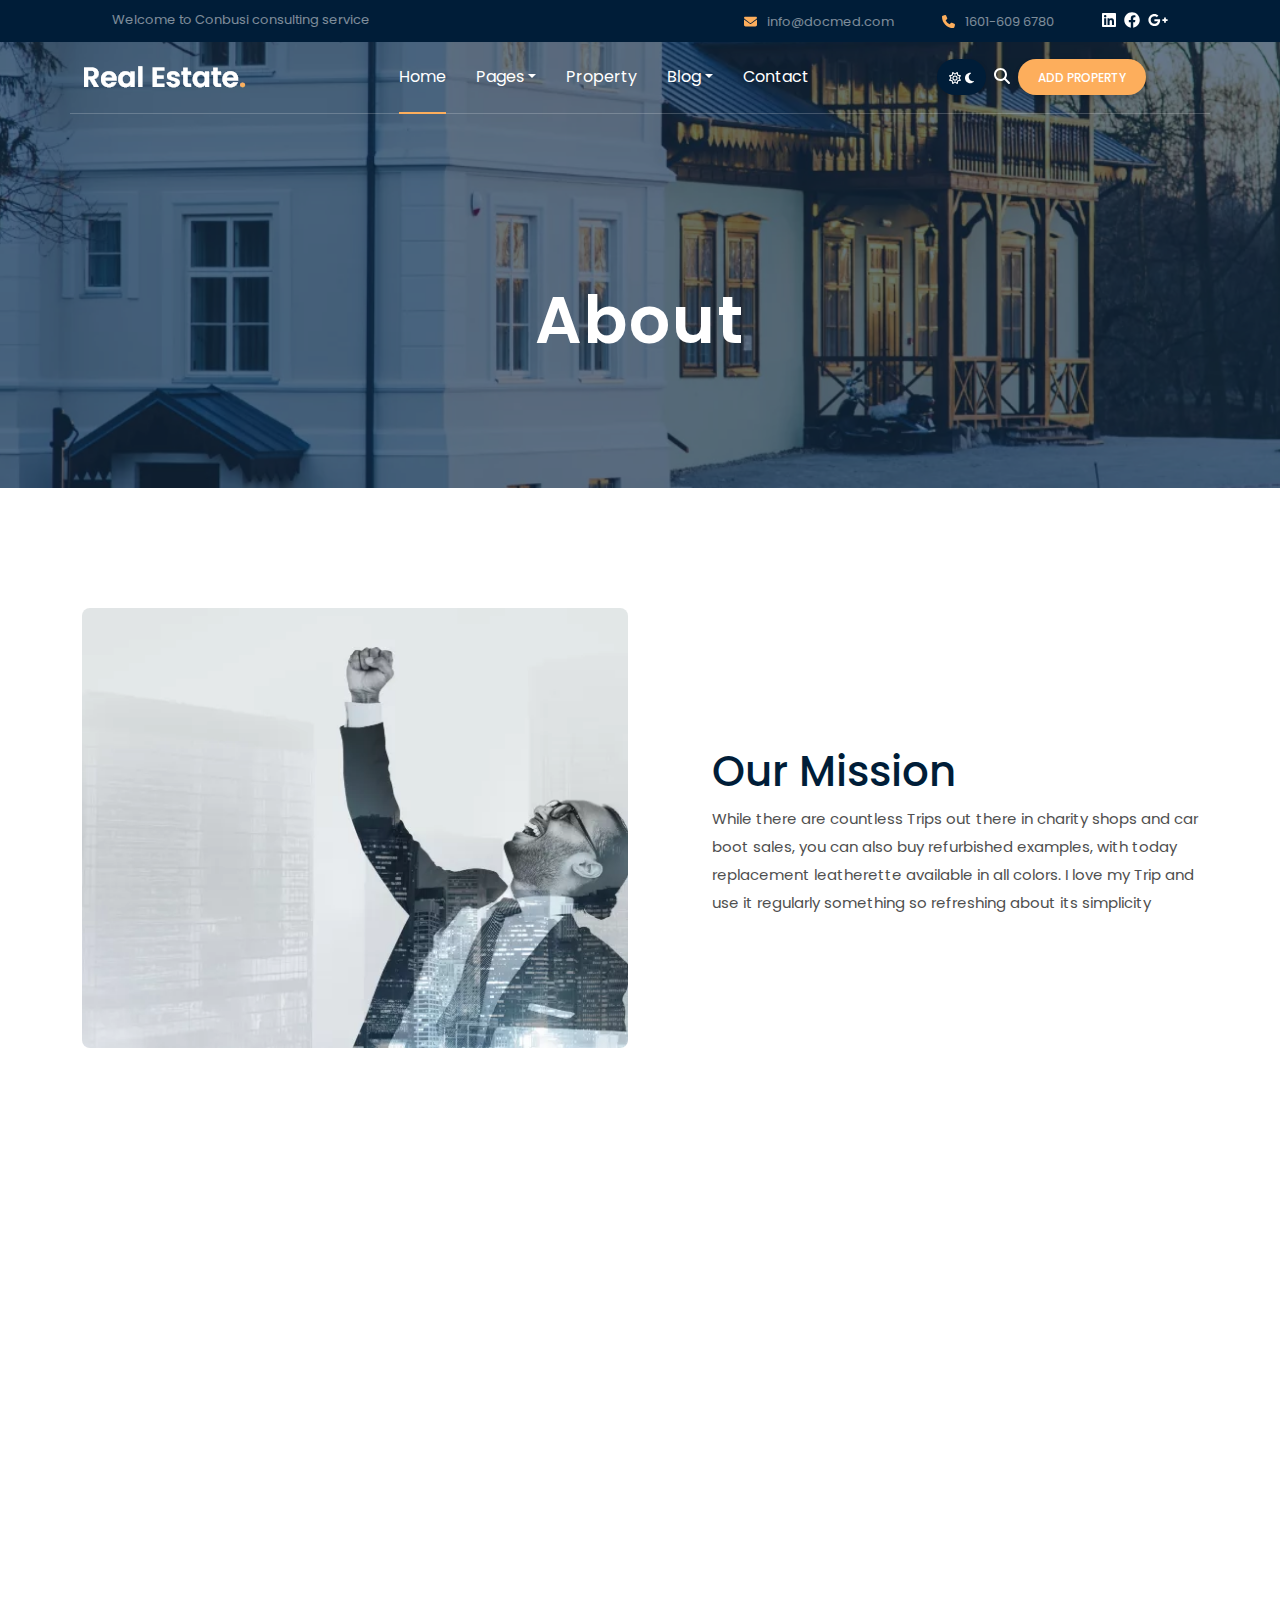
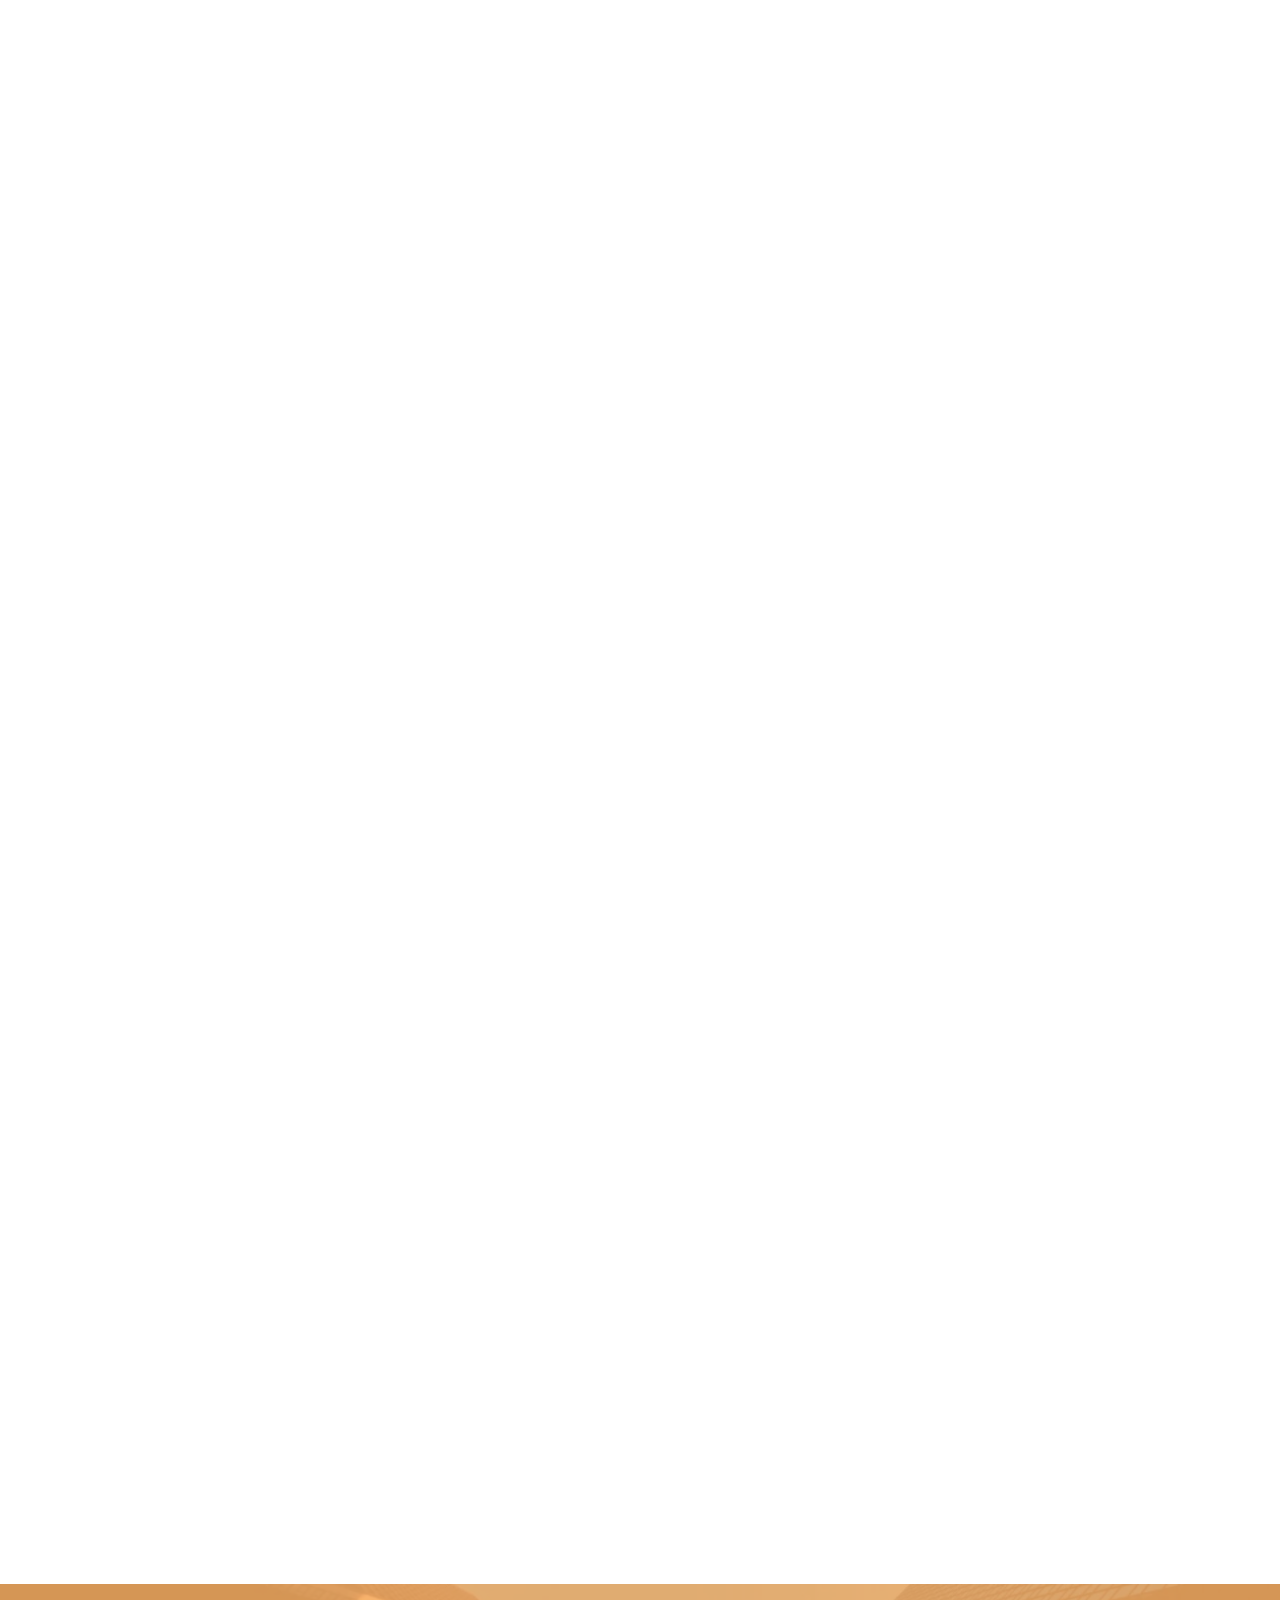
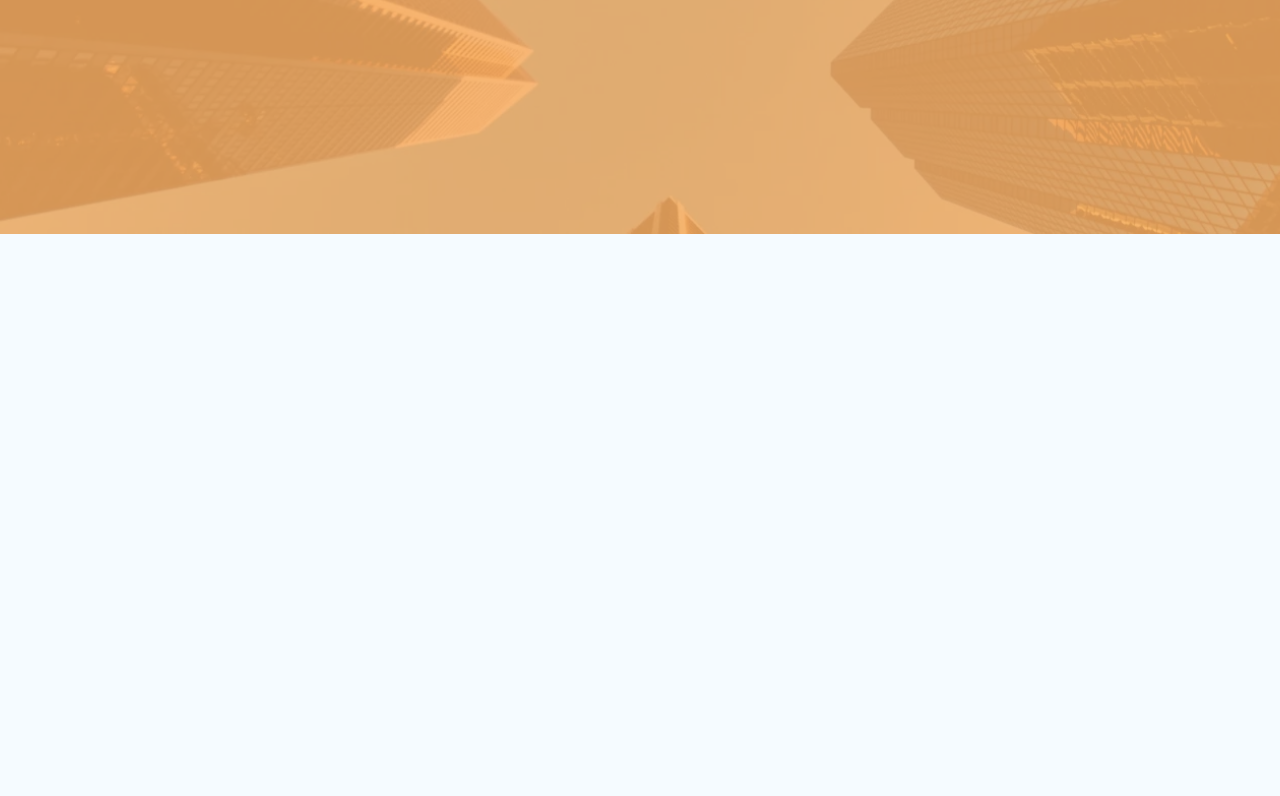
<file: about.html>
<!DOCTYPE html>
<html lang="en">
<head>
    <meta charset="UTF-8">
    <meta name="viewport" content="width=device-width, initial-scale=1.0">
    <title>Real Estate</title>
    <!-- Bootstrap -->
    <link rel="stylesheet" href="css/mdb.min.css">
    <!-- animation -->
    <link rel="stylesheet" href="css/animate.css">
    <!-- Font Awesome -->
    <link rel="stylesheet" href="css/all.min.css">
    
    <!-- Custom Css Filed -->
    <link rel="stylesheet" href="css/style.css">
    <!-- Google Fonts-->
    <link rel="preconnect" href="https://fonts.googleapis.com">
    <link rel="preconnect" href="https://fonts.gstatic.com" crossorigin>
    <link href="https://fonts.googleapis.com/css2?family=Poppins:ital,wght@0,300;0,400;0,500;0,600;0,700;0,800;1,200;1,300&display=swap" rel="stylesheet">
</head>
<body>
    <!-- header -->
    <header>
        <div class="wrapper">
            <div class="container-fluid">
                <div class="row first-row py-2 align-items-center d-none d-lg-flex wow fadeInDown" data-wow-duration="1s">
                    <div class="col-xl-5 col-md-5">
                        <p class="text-white-50 mb-0">Welcome to Conbusi consulting service</p>
                    </div>
                    <div class="col-xl-7 col-md-7 align-items-center d-flex justify-content-end">
                        <div class="short_contact_list d-flex justify-content-end">
                            <ul class="list-unstyled d-flex align-items-center mb-0">
                                <li class="me-5">
                                    <a href="#" class="text-white-50">
                                        <i class="fa fa-envelope"></i>
                                        info@docmed.com
                                    </a>
                                </li>
                                <li>
                                    <a href="#" class="text-white-50">
                                        <i class="fa fa-phone"></i>
                                        1601-609 6780
                                    </a>
                                </li>
                            </ul>
                        </div>
                        <div class="social_media_links ms-5 d-flex align-items-center">
                            <a href="#" class="text-white me-2">
                                <i class="fa-brands fa-linkedin"></i>
                            </a>
                            <a href="#" class="text-white me-2">
                                <i class="fa-brands fa-facebook"></i>
                            </a>
                            <a href="#" class="text-white">
                                <i class="fa-brands fa-google-plus-g"></i>
                            </a>
                        </div>
                    </div>
                </div>
            </div>
            <div class="container">
                <div class="row second-row align-items-center py-3">
                    <div class="col-xl-3 col-lg-2 wow fadeInLeft" data-wow-duration="1s">
                        <div class="logo">
                            <a href="index.html">
                                <img src="images/logo.png.webp" alt="logo">
                            </a>
                        </div>
                    </div>
                    <div class="col-xl-6 col-lg-7 wow fadeInUp" data-wow-duration="1s">
                        <nav class="navbar-expand-lg">
                            <div class="container">
                                <!-- Toggle Button -->
                                <button
                                    class="navbar-toggler text-white float-end"
                                    type="button"
                                    data-mdb-toggle="collapse"
                                    data-mdb-target="#navbarSupportedContent"
                                    aria-controls="navbarSupportedContent"
                                    aria-expanded="false"
                                    aria-label="Toggle navigation"
                                    >
                                    <i class="fas fa-bars"></i>
                                    Menu
                                </button>
                                <div class="collapse navbar-collapse"  id="navbarSupportedContent">
                                    <ul class="nav-list list-unstyled d-lg-flex mb-0">
                                        <li class="mb-lg-0 mb-sm-2">
                                            <a href="index.html" class="active text-white position-relative">Home</a>
                                        </li>
                                        <li class="mb-lg-0 mb-sm-2">
                                            <a href="#" class="text-white position-relative nav-link dropdown-toggle" id="navbarDropdownMenuLink" role="button" data-mdb-toggle="dropdown" aria-expanded="false">Pages</a>
                                            <ul class="dropdown-menu mt-2" aria-labelledby="navbarDropdownMenuLink">
                                                <li>
                                                    <a class="dropdown-item position-relative overflow-hidden text-black" href="about.html">About</a>
                                                </li>
                                                <li>
                                                    <a class="dropdown-item position-relative overflow-hidden text-black" href="property-details.html">Property Details</a>
                                                </li>
                                                <li>
                                                    <a class="dropdown-item position-relative overflow-hidden text-black" href="#">Elements</a>
                                                </li>
                                            </ul>
                                        </li>
                                        </li>
                                        <li class="mb-lg-0 mb-sm-2">
                                            <a href="property.html" class="text-white position-relative">Property</a>
                                        </li>
                                        <li class="mb-lg-0 mb-sm-2">
                                            <a href="#" class="text-white position-relative nav-link dropdown-toggle" id="navbarDropdownMenuLink" role="button" data-mdb-toggle="dropdown" aria-expanded="false">Blog</a>
                                            <ul class="dropdown-menu" aria-labelledby="navbarDropdownMenuLink">
                                                <li>
                                                    <a class="dropdown-item position-relative overflow-hidden text-black" href="#">Blog</a>
                                                </li>
                                                <li>
                                                    <a class="dropdown-item position-relative overflow-hidden text-black" href="#">Single Blog</a>
                                                </li>
                                            </ul>
                                        </li>
                                        <li>
                                            <a href="#" class="text-white position-relative">Contact</a>
                                        </li>
                                    </ul>
                                </div>
                            </div>
                        </nav>
                    </div>
                    <div class="col-xl-3 col-lg-3 wow fadeInRight" data-wow-duration="1s">
                        <div class="add_property d-flex align-items-center">
                            <div class="theme_switcher_menu me-2">
                                <a class="btn text-white rounded-pill position-relative d-flex align-items-center" role="button" aria-expanded="true">
                                    <span class="btn_wrap d-flex align-items-center">
                                        <div class="white">
                                            <i class="fa-regular fa-sun me-1"></i>
                                        </div>
                                        <div class="dark">
                                            <i class="fa-solid fa-moon"></i>
                                        </div>
                                    </span>
                                    <span class="ms-2">Theme</span>
                                        </a>
                            </div>
                            <div class="search_btn d-none d-lg-block">
                                <a href="#" class="me-2">
                                    <i class="fa-solid fa-magnifying-glass text-white"></i>
                                </a>
                            </div>
                            <div class="book_btn">
                                <a href="#" class="btn rounded-pill text-white d-none d-lg-block">Add Property</a>
                            </div>
                        </div>
                    </div>
                </div>
            </div>
        </div>
    </header>
    <!-- banner section -->
    <section class="bradcam_area position-relative">
        <div class="banner_wrapper">
            <div class="banner_info text-center wow fadeInLeft" data-wow-duration="400ms" data-wow-delay="300ms">
                <h1 class="banner_heading text-white">About</h1>
            </div>
        </div>
    </section>
    <!-- mission section -->
    <section class="mission">
        <div class="container">
            <div class="row align-items-center">
                <div class="col-lg-6 col-md-6 wow fadeInLeft"  data-wow-duration="800ms" data-wow-delay="200ms">
                    <img src="images/about.png.webp" alt="mission_img" class="img-fluid rounded-3">
                </div>
                <div class="col-lg-6 col-md-6 wow fadeInRight"  data-wow-duration="800ms" data-wow-delay="200ms">
                    <div class="mission_info mt-4">
                        <h3>Our Mission</h3>
                        <p class="p">While there are countless Trips out there in charity shops and car boot sales, you can also buy refurbished examples, 
                            with today replacement leatherette available in all colors. 
                            I love my Trip and use it regularly something so refreshing about its simplicity</p>
                    </div>
                </div>
            </div>
        </div>
    </section>
    <!-- Accordion section -->
    <section class="accordion_area">
        <div class="container">
            <div class="row align-items-center">
                <div class="col-lg-6 col-md-6 mb-4 wow fadeInLeft" data-wow-duration="800ms" data-wow-delay="200ms">
                    <h2 class="mb-5 accordion-header">Frequently ask</h2>
                    <div class="box">
                        <div class="accordion" id="accordionExample">
                            <div class="accordion-item">
                                <h2 id="headingOne">
                                    <button
                                        class="accordion-button"
                                        type="button"
                                        data-mdb-toggle="collapse"
                                        data-mdb-target="#collapseOne"
                                        aria-expanded="true"
                                        aria-controls="collapseOne"
                                        >
                                        Adieus who direct esteem It esteems luckily?
                                    </button>
                                </h2>
                            <div id="collapseOne" class="accordion-collapse collapse show" aria-labelledby="headingOne" data-mdb-parent="#accordionExample">
                                <div class="accordion-body">
                                    <span class="text-black-50">Esteem spirit temper too say adieus who direct esteem esteems luckily or picture placing drawing</span>
                                </div>
                            </div>
                            </div>
                            <div class="accordion-item">
                                <h2 class="accordion-header" id="headingTwo">
                                    <button
                                        class="accordion-button collapsed"
                                        type="button"
                                        data-mdb-toggle="collapse"
                                        data-mdb-target="#collapseTwo"
                                        aria-expanded="false"
                                        aria-controls="collapseTwo"
                                        >
                                        Who direct esteem It esteems?
                                </button>
                                </h2>
                                <div id="collapseTwo" class="accordion-collapse collapse" aria-labelledby="headingTwo" data-mdb-parent="#accordionExample">
                                    <div class="accordion-body">
                                        <span class="text-black-50">Esteem spirit temper too say adieus who direct esteem esteems luckily or picture placing drawing.</span>
                                    </div>
                                </div>
                            </div>
                            <div class="accordion-item">
                                <h2 class="accordion-header" id="headingThree">
                                    <button
                                        class="accordion-button collapsed"
                                        type="button"
                                        data-mdb-toggle="collapse"
                                        data-mdb-target="#collapseThree"
                                        aria-expanded="false"
                                        aria-controls="collapseThree"
                                        >
                                        Duis consectetur feugiat auctor?
                                    </button>
                                </h2>
                            <div id="collapseThree" class="accordion-collapse collapse" aria-labelledby="headingThree" data-mdb-parent="#accordionExample">
                                <div class="accordion-body">
                                    <span class="text-black-50">Esteem spirit temper too say adieus who direct esteem esteems luckily or picture placing drawing.</span>
                                </div>
                            </div>
                            </div>
                        </div>
                    </div>
                </div>
                <div class="col-lg-6 col-md-6 wow fadeInRight" data-wow-duration="800ms" data-wow-delay="200ms">
                    <div class="overflow-hidden accordion_img_container">
                        <img src="images/accordion.png.webp" alt="accordion-img" class="img-fluid rounded-3 accordion_img">
                    </div>
                </div>
            </div>
        </div>
    </section>
    <section class="counter text-center wow fadeInUp" data-wow-duration="800ms" data-wow-delay="200ms">
        <div class="container">
            <div class="row align-items-center">
                <div class="col-lg-4 col-md-6">
                    <div class="counter_info mb-3">
                        <h3 class="number" data-goal="200">0</h3>
                        <p class="">Properties for sale</p>
                    </div>
                </div>
                <div class="col-lg-4 col-md-6">
                    <div class="counter_info mb-3">
                        <h3 class="number" data-goal="300">0</h3>
                        <p class="">Properties for sale</p>
                    </div>
                </div>
                <div class="col-lg-4 col-md-6">
                    <div class="counter_info mb-3">
                        <h3 class="number" data-goal="80">0</h3>
                        <p class="">Properties for sale</p>
                    </div>
                </div>
            </div>
        </div>
    </section>
    <!-- testimonial section -->
    <section class="testimonial_area text-white wow fadeInDown" data-wow-duration="800ms" data-wow-delay="200ms">
        <div class="container">
            <div class="row">
                <div class="col-xl-12">
                    <div id="carouselExampleCaptions" class="carousel slide" data-mdb-ride="carousel">
                        <div class="carousel-inner">
                            <div class="carousel-item active">
                                <div class="testimonial_info">
                                    <img src="images/quote.svg" alt="image" class="img-fluid mb-3">
                                    <p class="mt-3 mb-4">Donec imperdiet congue orci consequat mattis. Donec rutrum porttitor<br/>
                                        sollicitudin. Pellentesque id dolor tempor sapien feugiat ultrices nec sed neque.<br/>
                                        Fusce ac mattis nulla. Morbi eget ornare dui.
                                    </p>
                                    <img src="images/testmonial.png (1).webp" alt="img" class="img-fluid mt-2">
                                    <div class="testimonial_author">
                                        <h3 class="mt-3 mb-1">Robert Thomson</h3>
                                        <span>Business Owner</span>
                                    </div>
                                </div>
                            </div>
                            <div class="carousel-item">
                                <div class="testimonial_info">
                                    <img src="images/quote.svg" alt="image" class="img-fluid mb-3">
                                    <p class="mt-3 mb-4">Donec imperdiet congue orci consequat mattis. Donec rutrum porttitor<br/>
                                        sollicitudin. Pellentesque id dolor tempor sapien feugiat ultrices nec sed neque.<br/>
                                        Fusce ac mattis nulla. Morbi eget ornare dui.
                                    </p>
                                    <img src="images/testmonial.png (1).webp" alt="img" class="img-fluid mt-2">
                                    <div class="testimonial_author">
                                        <h3 class="mt-3 mb-1">Robert Thomson</h3>
                                        <span>Business Owner</span>
                                    </div>
                                </div>
                            </div>
                            <div class="carousel-item">
                                <div class="testimonial_info">
                                    <img src="images/quote.svg" alt="image" class="img-fluid mb-3">
                                    <p class="mt-3 mb-4">Donec imperdiet congue orci consequat mattis. Donec rutrum porttitor<br/>
                                        sollicitudin. Pellentesque id dolor tempor sapien feugiat ultrices nec sed neque.<br/>
                                        Fusce ac mattis nulla. Morbi eget ornare dui.
                                    </p>
                                    <img src="images/testmonial.png (1).webp" alt="img" class="img-fluid mt-2">
                                    <div class="testimonial_author">
                                        <h3 class="mt-3 mb-1">Robert Thomson</h3>
                                        <span>Business Owner</span>
                                    </div>
                                </div>
                            </div>
                        </div>
                        <button class="carousel-control-prev" type="button" data-mdb-target="#carouselExampleCaptions" data-mdb-slide="prev">
                            <span class="position-absolute rounded-circle"><i class="fa-solid fa-chevron-left"></i></span>
                        </button>
                        <button class="carousel-control-next" type="button" data-mdb-target="#carouselExampleCaptions" data-mdb-slide="next">
                            <span class="position-absolute rounded-circle"><i class="fa-solid fa-chevron-right"></i></span>
                        </button>
                    </div>
                </div>
            </div>
        </div>
    </section>
    <!-- team section -->
    <section class="our_team wow fadeInUp text-center"  data-wow-duration="800ms" data-wow-delay="200ms">
        <h2 class="team_heading text-black mb-5">Our Agents</h2>
        <div class="container">
            <div class="row p-2">
                <div class="col-lg-3 col-md-6">
                    <div class="box">
                        <div class="img-container overflow-hidden rounded-3 w-100 position-relative">
                            <img src="images/1.png (1).webp" alt="img" class="img-fluid">
                            <ul class="team_social_links list-unstyled mb-0 position-absolute">
                                <li>
                                    <a href="#">
                                        <i class="fa-brands fa-facebook"></i>
                                    </a>
                                </li>
                                <li>
                                    <a href="#">
                                        <i class="fa-brands fa-twitter"></i>
                                    </a>
                                </li>
                                <li>
                                    <a href="#">
                                        <i class="fa-brands fa-instagram"></i>
                                    </a>
                                </li>
                            </ul>
                        </div>
                        <div class="team_info mt-4">
                            <h3 class="m-0">Milani Mou</h3>
                            <p class="p">Business Agent</p>
                        </div>
                    </div>
                </div>
                <div class="col-lg-3 col-md-6">
                    <div class="box">
                        <div class="img-container overflow-hidden rounded-3 w-100 position-relative">
                            <img src="images/2.png (1).webp" alt="img" class="img-fluid">
                            <ul class="team_social_links list-unstyled mb-0 position-absolute">
                                <li>
                                    <a href="#">
                                        <i class="fa-brands fa-facebook"></i>
                                    </a>
                                </li>
                                <li>
                                    <a href="#">
                                        <i class="fa-brands fa-twitter"></i>
                                    </a>
                                </li>
                                <li>
                                    <a href="#">
                                        <i class="fa-brands fa-instagram"></i>
                                    </a>
                                </li>
                            </ul>
                        </div>
                        <div class="team_info mt-4">
                            <h3 class="m-0">Halim Yoka</h3>
                            <p class="p">Business Agent</p>
                        </div>
                    </div>
                </div>
                <div class="col-lg-3 col-md-6">
                    <div class="box">
                        <div class="img-container overflow-hidden rounded-3 w-100 position-relative">
                            <img src="images/3.png (1).webp" alt="img" class="img-fluid">
                            <ul class="team_social_links list-unstyled mb-0 position-absolute">
                                <li>
                                    <a href="#">
                                        <i class="fa-brands fa-facebook"></i>
                                    </a>
                                </li>
                                <li>
                                    <a href="#">
                                        <i class="fa-brands fa-twitter"></i>
                                    </a>
                                </li>
                                <li>
                                    <a href="#">
                                        <i class="fa-brands fa-instagram"></i>
                                    </a>
                                </li>
                            </ul>
                        </div>
                        <div class="team_info mt-4">
                            <h3 class="m-0">Dalim Karma</h3>
                            <p class="p">Business Agent</p>
                        </div>
                    </div>
                </div>
                <div class="col-lg-3 col-md-6">
                    <div class="box">
                        <div class="img-container overflow-hidden rounded-3 w-100 position-relative">
                            <img src="images/4.png.webp" alt="img" class="img-fluid">
                            <ul class="team_social_links list-unstyled mb-0 position-absolute">
                                <li>
                                    <a href="#">
                                        <i class="fa-brands fa-facebook"></i>
                                    </a>
                                </li>
                                <li>
                                    <a href="#">
                                        <i class="fa-brands fa-twitter"></i>
                                    </a>
                                </li>
                                <li>
                                    <a href="#">
                                        <i class="fa-brands fa-instagram"></i>
                                    </a>
                                </li>
                            </ul>
                        </div>
                        <div class="team_info mt-4">
                            <h3 class="m-0">Micky</h3>
                            <p class="p">Business Agent</p>
                        </div>
                    </div>
                </div>
            </div>
        </div>
    </section>
    <!-- action area -->
    <section class="action_area text-white">
        <div class="container">
            <div class="row align-items-center">
                <div class="col-lg-8 col-md-12 wow fadeInLeft" data-wow-duration="800ms" data-wow-delay="200ms">
                    <h2 class="action_heading">Add your property for sale</h2>
                </div>
                <div class="col-lg-4 col-md-12 wow fadeInRight" data-wow-duration="800ms" data-wow-delay="200ms">
                    <div class="call_add_action d-flex align-items-center">
                        <span class=" me-3">+10 637 367 4567</span>
                        <a href="#" class="btn rounded-pill">Add Property</a>
                    </div>
                </div>
            </div>
        </div>
    </section>
    <footer class="footer position-relative">
        <a id="scroll_top" class="btn rounded-circle">
                <i class="fa-solid fa-caret-up fa-2x"></i>
        </a>
        <div class="container">
            <div class="row mb-5">
                <div class="col-lg-3 col-md-6">
                    <div class="footer_widget wow fadeInDown mb-3" data-wow-duration="800ms" data-wow-delay="200ms">
                        <div class="logo mb-4">
                            <a href="index.html">
                                <img src="images/footer_logo.png.webp" alt="logo">
                            </a>
                        </div>
                        <ul class="footer_links list-unstyled">
                            <li>
                                <a href="#" class="footer_btn">conbusi@support.com</a>
                            </li>
                            <li>
                                <a href="#" class="footer_btn">+10 873 672 6782</a>
                            </li>
                            <li>
                                <a href="#" class="footer_btn">600/D, Green road, NewYork</a>
                            </li>
                        </ul>
                        <div class="footer_social_links mt-5 d-flex align-items-center">
                            <a href="#" class="me-3 rounded-circle footer_btn">
                                <i class="fa-brands fa-facebook"></i>
                            </a>
                            <a href="#" class="me-3  rounded-circle footer_btn">
                                <i class="fa-brands fa-twitter"></i>
                            </a>
                            <a href="#" class="rounded-circle footer_btn">
                                <i class="fa-brands fa-instagram"></i>
                            </a>
                        </div>
                    </div>
                </div>
                <div class="col-lg-2 col-md-6 wow fadeInRight" data-wow-duration="800ms" data-wow-delay="200ms">
                    <div class="box">
                        <h2 class="mb-4">Services</h2>
                        <ul class="footer_links list-unstyled">
                            <li class="mb-2">
                                <a href="#" class="footer_btn">Marketing & SEO</a>
                            </li>
                            <li class="mb-2">
                                <a href="#" class="footer_btn">Startup</a>
                            </li>
                            <li class="mb-2">
                                <a href="#" class="footer_btn">Finance solution</a>
                            </li>
                            <li class="mb-2">
                                <a href="#" class="footer_btn">Food</a>
                            </li>
                            <li class="mb-2">
                                <a href="#" class="footer_btn">Travel</a>
                            </li>
                        </ul>
                    </div>
                </div>
                <div class="col-lg-2 col-md-6 wow fadeInRight" data-wow-duration="800ms" data-wow-delay="200ms">
                    <div class="box">
                        <h2 class="mb-4">Useful Links</h2>
                        <ul class="footer_links list-unstyled">
                            <li class="mb-2">
                                <a href="about.html" class="footer_btn">About</a>
                            </li>
                            <li class="mb-2">
                                <a href="#" class="footer_btn">Blog</a>
                            </li>
                            <li class="mb-2">
                                <a href="contact.html" class="footer_btn">Contact</a>
                            </li>
                            <li class="mb-2">
                                <a href="#" class="footer_btn">Appointment</a>
                            </li>
                        </ul>
                    </div>
                </div>
                <div class="col-lg-5 col-md-6 wow fadeInRight" data-wow-duration="800ms" data-wow-delay="200ms">
                    <div class="box">
                        <h2 class="mb-4">Subscribe</h2>
                        <form action="property-details.html" method="post" class="mb-4 position-relative">
                            <input type="email" name="username" placeholder="Enter Your mail" class="rounded-pill">
                            <button class="btn rounded-pill bg-orange text-white" type="submit">Subscribe</button>
                        </form>
                        <p>
                            Esteem spirit temper too say adieus who direct esteem esteems luckily.
                        </p>
                    </div>
                </div>
            </div>
        </div>
        <div class="copy_right_section wow fadeIn" data-wow-duration="800ms" data-wow-delay="200ms">
            <div class="container">
                <div class="row">
                    <div class="col-lg-12">
                        <div class="footer_copy_right">
                            <p>Copyright ©2023 All rights reserved | This template is made with
                                <i class="fa-regular fa-heart"></i> by <a href="#">Seleem</a>
                            </p>
                        </div>
                    </div>
                </div>
            </div>
        </div>
    </footer>
    <script src="js/wow.min.js"></script>
    <script src="js/mdb.min.js"></script>
    <script src="js/all.min.js"></script>
    <script src="js/main.js"></script>
</body>
</html>
</file>
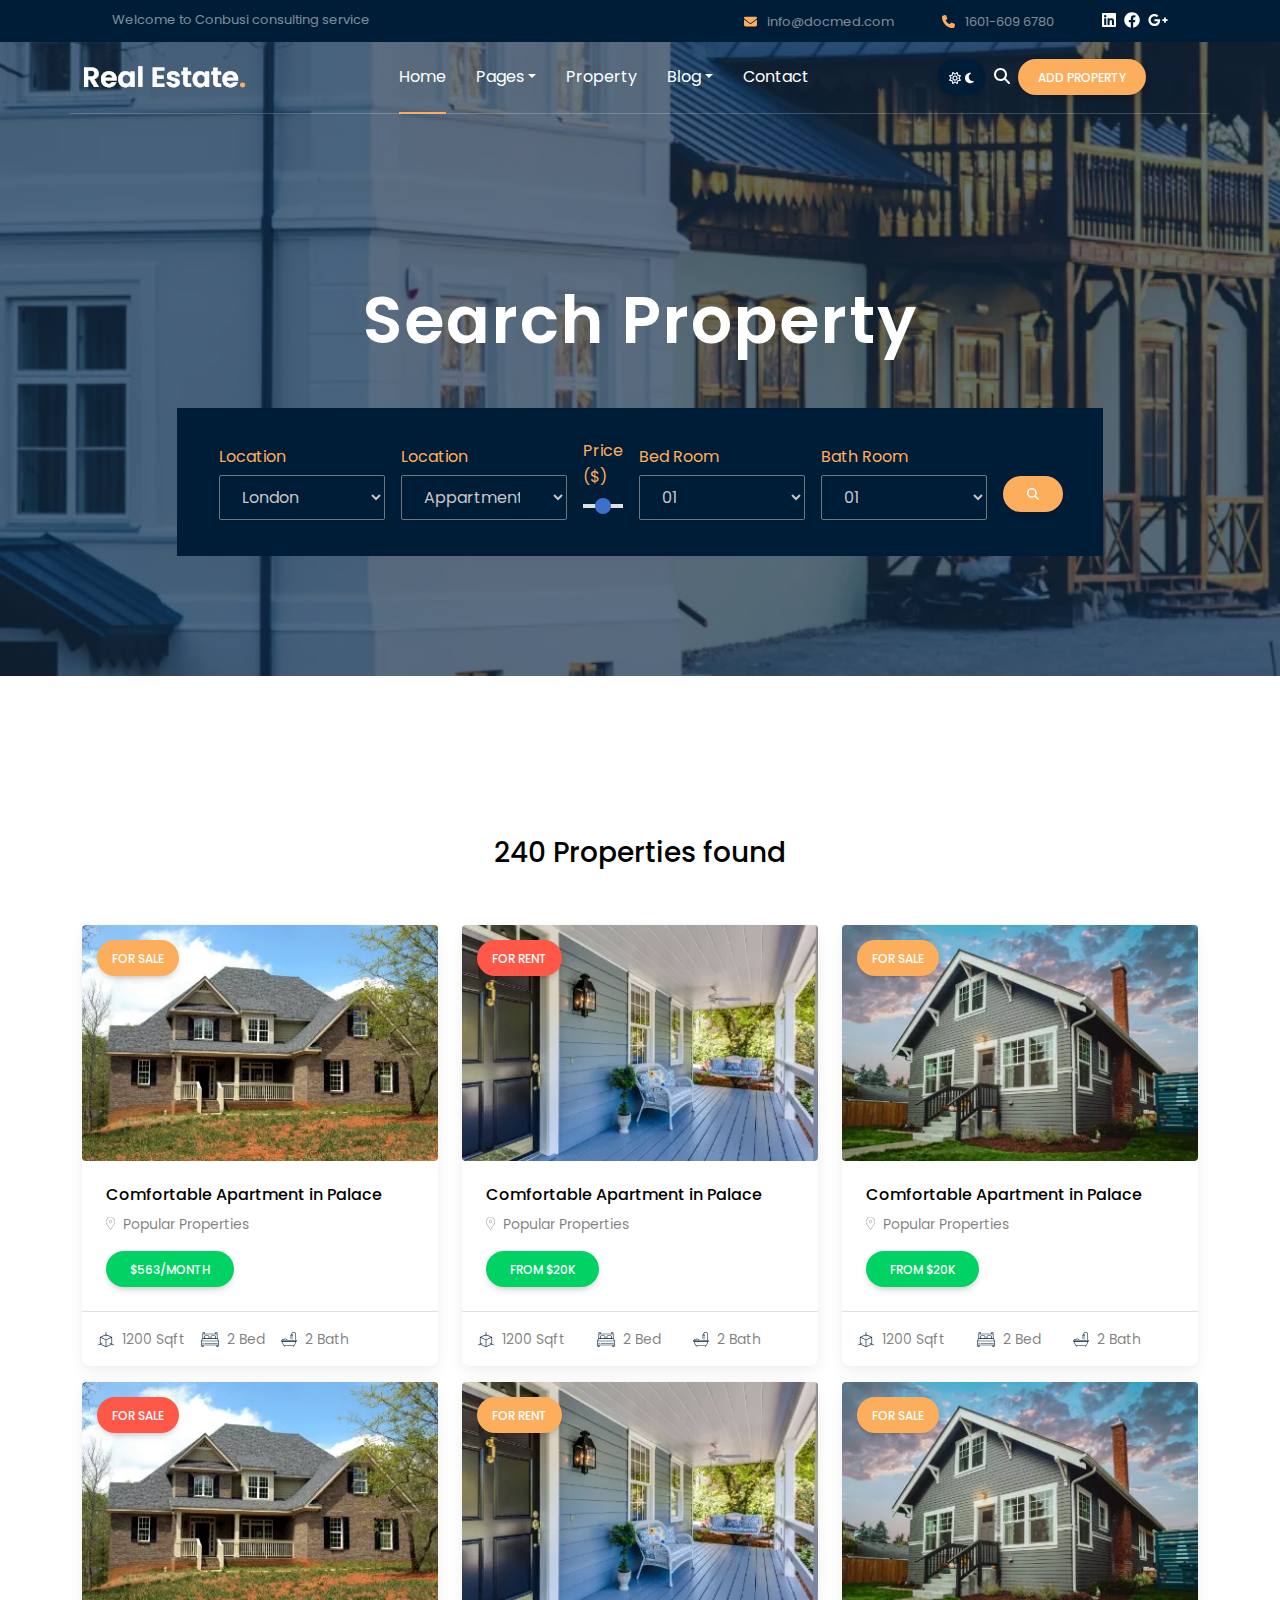
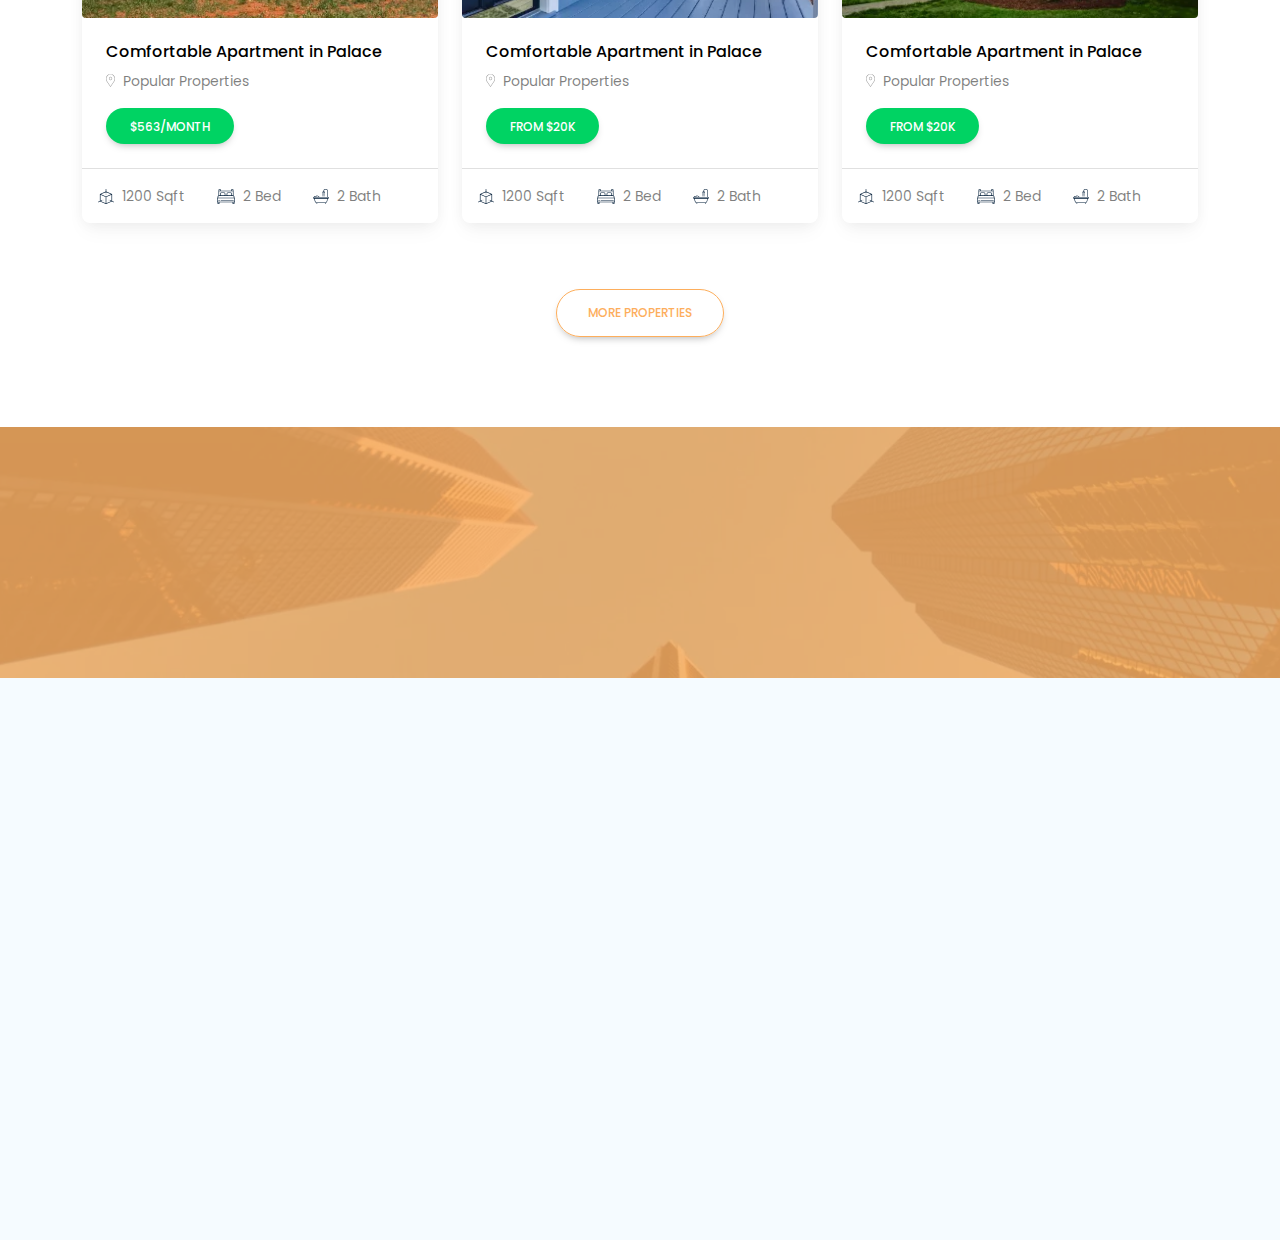
<file: property.html>
<!DOCTYPE html>
<html lang="en">
<head>
    <meta charset="UTF-8">
    <meta name="viewport" content="width=device-width, initial-scale=1.0">
    <title>Real Estate</title>
    <!-- Bootstrap -->
    <link rel="stylesheet" href="css/mdb.min.css">
    <!-- animation -->
    <link rel="stylesheet" href="css/animate.css">
    <!-- Font Awesome -->
    <link rel="stylesheet" href="css/all.min.css">
    
    <!-- Custom Css Filed -->
    <link rel="stylesheet" href="css/style.css">
    <!-- Google Fonts-->
    <link rel="preconnect" href="https://fonts.googleapis.com">
    <link rel="preconnect" href="https://fonts.gstatic.com" crossorigin>
    <link href="https://fonts.googleapis.com/css2?family=Poppins:ital,wght@0,300;0,400;0,500;0,600;0,700;0,800;1,200;1,300&display=swap" rel="stylesheet">
</head>
<body>
    <!-- header -->
    <header>
        <div class="wrapper">
            <div class="container-fluid">
                <div class="row first-row py-2 align-items-center d-none d-lg-flex wow fadeInDown" data-wow-duration="1s">
                    <div class="col-xl-5 col-md-5">
                        <p class="text-white-50 mb-0">Welcome to Conbusi consulting service</p>
                    </div>
                    <div class="col-xl-7 col-md-7 align-items-center d-flex justify-content-end">
                        <div class="short_contact_list d-flex justify-content-end">
                            <ul class="list-unstyled d-flex align-items-center mb-0">
                                <li class="me-5">
                                    <a href="#" class="text-white-50">
                                        <i class="fa fa-envelope"></i>
                                        info@docmed.com
                                    </a>
                                </li>
                                <li>
                                    <a href="#" class="text-white-50">
                                        <i class="fa fa-phone"></i>
                                        1601-609 6780
                                    </a>
                                </li>
                            </ul>
                        </div>
                        <div class="social_media_links ms-5 d-flex align-items-center">
                            <a href="#" class="text-white me-2">
                                <i class="fa-brands fa-linkedin"></i>
                            </a>
                            <a href="#" class="text-white me-2">
                                <i class="fa-brands fa-facebook"></i>
                            </a>
                            <a href="#" class="text-white">
                                <i class="fa-brands fa-google-plus-g"></i>
                            </a>
                        </div>
                    </div>
                </div>
            </div>
            <div class="container">
                <div class="row second-row align-items-center py-3">
                    <div class="col-xl-3 col-lg-2 wow fadeInLeft" data-wow-duration="1s">
                        <div class="logo">
                            <a href="index.html">
                                <img src="images/logo.png.webp" alt="logo">
                            </a>
                        </div>
                    </div>
                    <div class="col-xl-6 col-lg-7 wow fadeInUp" data-wow-duration="1s">
                        <nav class="navbar-expand-lg">
                            <div class="container">
                                <!-- Toggle Button -->
                                <button
                                    class="navbar-toggler text-white float-end"
                                    type="button"
                                    data-mdb-toggle="collapse"
                                    data-mdb-target="#navbarSupportedContent"
                                    aria-controls="navbarSupportedContent"
                                    aria-expanded="false"
                                    aria-label="Toggle navigation"
                                    >
                                    <i class="fas fa-bars"></i>
                                    Menu
                                </button>
                                <div class="collapse navbar-collapse"  id="navbarSupportedContent">
                                    <ul class="nav-list list-unstyled d-lg-flex mb-0">
                                        <li class="mb-lg-0 mb-sm-2">
                                            <a href="index.html" class="active text-white position-relative">Home</a>
                                        </li>
                                        <li class="mb-lg-0 mb-sm-2">
                                            <a href="#" class="text-white position-relative nav-link dropdown-toggle" id="navbarDropdownMenuLink" role="button" data-mdb-toggle="dropdown" aria-expanded="false">Pages</a>
                                            <ul class="dropdown-menu mt-2" aria-labelledby="navbarDropdownMenuLink">
                                                <li>
                                                    <a class="dropdown-item position-relative overflow-hidden text-black" href="about.html">About</a>
                                                </li>
                                                <li>
                                                    <a class="dropdown-item position-relative overflow-hidden text-black" href="property-details.html">Property Details</a>
                                                </li>
                                                <li>
                                                    <a class="dropdown-item position-relative overflow-hidden text-black" href="#">Elements</a>
                                                </li>
                                            </ul>
                                        </li>
                                        </li>
                                        <li class="mb-lg-0 mb-sm-2">
                                            <a href="property.html" class="text-white position-relative">Property</a>
                                        </li>
                                        <li class="mb-lg-0 mb-sm-2">
                                            <a href="#" class="text-white position-relative nav-link dropdown-toggle" id="navbarDropdownMenuLink" role="button" data-mdb-toggle="dropdown" aria-expanded="false">Blog</a>
                                            <ul class="dropdown-menu" aria-labelledby="navbarDropdownMenuLink">
                                                <li>
                                                    <a class="dropdown-item position-relative overflow-hidden text-black" href="#">Blog</a>
                                                </li>
                                                <li>
                                                    <a class="dropdown-item position-relative overflow-hidden text-black" href="#">Single Blog</a>
                                                </li>
                                            </ul>
                                        </li>
                                        <li>
                                            <a href="contact.html" class="text-white position-relative">Contact</a>
                                        </li>
                                    </ul>
                                </div>
                            </div>
                        </nav>
                    </div>
                    <div class="col-xl-3 col-lg-3 wow fadeInRight" data-wow-duration="1s">
                        <div class="add_property d-flex align-items-center">
                            <div class="theme_switcher_menu me-2">
                                <a class="btn text-white rounded-pill position-relative d-flex align-items-center" role="button" aria-expanded="true">
                                    <span class="btn_wrap d-flex align-items-center">
                                        <div class="white">
                                            <i class="fa-regular fa-sun me-1"></i>
                                        </div>
                                        <div class="dark">
                                            <i class="fa-solid fa-moon"></i>
                                        </div>
                                    </span>
                                    <span class="ms-2">Theme</span>
                                        </a>
                            </div>
                            <div class="search_btn d-none d-lg-block">
                                <a href="#" class="me-2">
                                    <i class="fa-solid fa-magnifying-glass text-white"></i>
                                </a>
                            </div>
                            <div class="book_btn">
                                <a href="#" class="btn rounded-pill text-white d-none d-lg-block">Add Property</a>
                            </div>
                        </div>
                    </div>
                </div>
            </div>
        </div>
    </header>
    <!-- banner section -->
    <section class="bradcam_area position-relative">
        <div class="container">
            <div class="row justify-content-center">
                <div class="col-xl-10">
                    <div class="banner_wrapper">
                        <div class="banner_info text-center wow fadeInLeft" data-wow-duration="400ms" data-wow-delay="300ms">
                            <h1 class="banner_heading text-white mb-5">Search Property</h1>
                        </div>
                    <div class="form_wrap wow fadeInLeft slider_2" data-wow-duration="1s" data-wow-delay="300ms">
                        <div class="container">
                            <div class="row">
                                <div class="col-lg-10">
                                    <form action class="d-flex align-items-center">
                                        <div class="me-3">
                                            <label for="location">Location</label>
                                            <select name="select" id="location">
                                                <option value="egypt">Egypt</option>
                                                <option value="newYork">NewYork</option>
                                                <option value="bangladesh">Bangladesh</option>
                                                <option value="london" selected>London</option>
                                                <option value="germany">Germany</option>
                                            </select>
                                        </div>
                                        <div class="me-3">
                                            <label for="property-type">Location</label>
                                            <select name="property" id="property-type">
                                                <option value="appartment">Appartment</option>
                                                <option value="appartment">Appartment</option>
                                                <option value="appartment">Appartment</option>>
                                            </select>
                                        </div>
                                        <div class="me-3">
                                            <label for="customRange1" class="form-label price">Price ($)</label>
                                            <input type="range" class="form-range" id="customRange1">
                                        </div>
                                        <div class="me-3">
                                            <label for="bedroom">Bed Room</label>
                                            <select name="select" id="bedroom">
                                                <option value="1">01</option>
                                                <option value="2">02</option>
                                                <option value="3">03</option>
                                            </select>
                                        </div>
                                        <div class="me-3">
                                            <label for="bathroom">Bath Room</label>
                                            <select name="select" id="bathroom">
                                                <option value="1">01</option>
                                                <option value="2">02</option>
                                                <option value="3">03</option>
                                            </select>
                                        </div>
                                        <a href="#" class="mt-4 btn rounded-pill text-white">
                                            <i class="fa-solid fa-magnifying-glass text-white"></i>
                                        </a>
                                    </form>
                                </div>
                            </div>
                        </div>
                    </div>
                </div>
            </div>
        </div>
    </div>
    </section>
    <!-- popular property section -->
    <section class="popular_properties wow fadeInUp plus_padding"  data-wow-duration="800ms" data-wow-delay="200ms">
        <h2 class="popular_properties_heading text-black mb-5 text-center fs-3 pb-2">240 Properties found</h2>
        <div class="container">
            <div class="row">
                <div class="col-lg-4 col-md-6">
                    <div class="box card bg-white mb-3">
                        <div class="img_container overflow-hidden position-relative rounded">
                            <img class="img-fluid w-100" src="images/1.png.webp" alt="property-image">
                            <a href="#" role="button" class="btn rounded-pill bg-orange">For Sale</a>
                        </div>
                        <div class="property_info p-4">
                            <h3 class="fs-6">
                                <a href="#">Comfortable Apartment in Palace</a>
                            </h3>
                            <div class="d-flex align-items-center">
                                <img class="me-2" src="images/location.svg" alt="location">
                                <span class="text-black-50">Popular Properties</span>
                            </div>
                            <a href="#" class="btn rounded-pill text-white mt-3 prices-btn">$563/month</a>
                        </div>
                        <div class="property_luxury border-top ps-3">
                            <ul class="list-unstyled mb-0 d-flex align-items-center">
                                <li>
                                    <div class="py-3 d-flex me-md-3 me-2 align-items-center">
                                        <img class="me-2" src="images/square.svg" alt="image">
                                        <span class="text-black-50">1200 Sqft</span>
                                    </div>
                                </li>
                                <li>
                                    <div class="py-3 d-flex me-md-3 me-2 align-items-center">
                                        <img class="me-2" src="images/bed.svg" alt="img">
                                        <span class="text-black-50">2 Bed</span>
                                    </div>
                                </li>
                                <li>
                                    <div class="py-3 d-flex me-md-3 me-sm-2 align-items-center">
                                        <img class="me-2" src="images/bath.svg" alt="image">
                                        <span class="text-black-50">2 Bath</span>
                                    </div>
                                </li>
                            </ul>
                        </div>
                    </div>
                </div>
                <div class="col-lg-4 col-md-6">
                    <div class="box card bg-white mb-3">
                        <div class="img_container overflow-hidden position-relative rounded">
                            <img class="img-fluid w-100" src="images/2.png.webp" alt="property-image">
                            <a href="#" role="button" class="btn rounded-pill bg-red">For Rent</a>
                        </div>
                        <div class="property_info p-4">
                            <h3 class="fs-6">
                                <a href="#">Comfortable Apartment in Palace</a>
                            </h3>
                            <div class="d-flex align-items-center">
                                <img class="me-2" src="images/location.svg" alt="location">
                                <span class="text-black-50">Popular Properties</span>
                            </div>
                            <a href="#" class="btn rounded-pill text-white mt-3 prices-btn">From $20k</a>
                        </div>
                        <div class="property_luxury border-top">
                            <ul class="list-unstyled mb-0 d-flex align-items-center">
                                <li>
                                    <div class="py-3 ps-3 d-flex me-md-3 me-2 align-items-center">
                                        <img class="me-2" src="images/square.svg" alt="image">
                                        <span class="text-black-50">1200 Sqft</span>
                                    </div>
                                </li>
                                <li>
                                    <div class="py-3 ps-3 d-flex me-md-3 me-2 align-items-center">
                                        <img class="me-2" src="images/bed.svg" alt="img">
                                        <span class="text-black-50">2 Bed</span>
                                    </div>
                                </li>
                                <li>
                                    <div class="py-3 ps-3 d-flex me-md-3 me-2 align-items-center">
                                        <img class="me-2" src="images/bath.svg" alt="image">
                                        <span class="text-black-50">2 Bath</span>
                                    </div>
                                </li>
                            </ul>
                        </div>
                    </div>
                </div>
                <div class="col-lg-4 col-md-6">
                    <div class="box card bg-white mb-3">
                        <div class="img_container overflow-hidden position-relative rounded">
                            <img class="img-fluid w-100" src="images/3.png.webp" alt="property-image">
                            <a href="#" role="button" class="btn rounded-pill bg-orange">For Sale</a>
                        </div>
                        <div class="property_info p-4">
                            <h3 class="fs-6">
                                <a href="#">Comfortable Apartment in Palace</a>
                            </h3>
                            <div class="d-flex align-items-center">
                                <img class="me-2" src="images/location.svg" alt="location">
                                <span class="text-black-50">Popular Properties</span>
                            </div>
                            <a href="#" class="btn rounded-pill text-white mt-3 prices-btn">From $20k</a>
                        </div>
                        <div class="property_luxury border-top">
                            <ul class="list-unstyled mb-0 d-flex align-items-center">
                                <li>
                                    <div class="py-3 ps-3 d-flex me-md-3 me-2 align-items-center">
                                        <img class="me-2" src="images/square.svg" alt="image">
                                        <span class="text-black-50">1200 Sqft</span>
                                    </div>
                                </li>
                                <li>
                                    <div class="py-3 ps-3 d-flex me-md-3 me-2 align-items-center">
                                        <img class="me-2" src="images/bed.svg" alt="img">
                                        <span class="text-black-50">2 Bed</span>
                                    </div>
                                </li>
                                <li>
                                    <div class="py-3 ps-3 d-flex me-md-3 me-2 align-items-center">
                                        <img class="me-2" src="images/bath.svg" alt="image">
                                        <span class="text-black-50">2 Bath</span>
                                    </div>
                                </li>
                            </ul>
                        </div>
                    </div>
                </div>
            </div>
            <div class="row">
                <div class="col-lg-4 col-md-6">
                    <div class="box card bg-white mb-3">
                        <div class="img_container overflow-hidden position-relative rounded">
                            <img class="img-fluid w-100" src="images/1.png.webp" alt="property-image">
                            <a href="#" role="button" class="btn rounded-pill bg-red">For Sale</a>
                        </div>
                        <div class="property_info p-4">
                            <h3 class="fs-6">
                                <a href="#">Comfortable Apartment in Palace</a>
                            </h3>
                            <div class="d-flex align-items-center">
                                <img class="me-2" src="images/location.svg" alt="location">
                                <span class="text-black-50">Popular Properties</span>
                            </div>
                            <a href="#" class="btn rounded-pill text-white mt-3 prices-btn">$563/month</a>
                        </div>
                        <div class="property_luxury border-top">
                            <ul class="list-unstyled mb-0 d-flex align-items-center">
                                <li>
                                    <div class="py-3 ps-3 d-flex me-md-3 me-2 align-items-center">
                                        <img class="me-2" src="images/square.svg" alt="image">
                                        <span class="text-black-50">1200 Sqft</span>
                                    </div>
                                </li>
                                <li>
                                    <div class="py-3 ps-3 d-flex me-md-3 me-2 align-items-center">
                                        <img class="me-2" src="images/bed.svg" alt="img">
                                        <span class="text-black-50">2 Bed</span>
                                    </div>
                                </li>
                                <li>
                                    <div class="py-3 ps-3 d-flex me-md-3 me-2 align-items-center">
                                        <img class="me-2" src="images/bath.svg" alt="image">
                                        <span class="text-black-50">2 Bath</span>
                                    </div>
                                </li>
                            </ul>
                        </div>
                    </div>
                </div>
                <div class="col-lg-4 col-md-6">
                    <div class="box card bg-white mb-3">
                        <div class="img_container overflow-hidden position-relative rounded">
                            <img class="img-fluid w-100" src="images/2.png.webp" alt="property-image">
                            <a href="#" role="button" class="btn rounded-pill bg-orange">For Rent</a>
                        </div>
                        <div class="property_info p-4">
                            <h3 class="fs-6">
                                <a href="#">Comfortable Apartment in Palace</a>
                            </h3>
                            <div class="d-flex align-items-center">
                                <img class="me-2" src="images/location.svg" alt="location">
                                <span class="text-black-50">Popular Properties</span>
                            </div>
                            <a href="#" class="btn rounded-pill text-white mt-3 prices-btn">From $20k</a>
                        </div>
                        <div class="property_luxury border-top">
                            <ul class="list-unstyled mb-0 d-flex align-items-center">
                                <li>
                                    <div class="py-3 ps-3 d-flex me-md-3 me-2 align-items-center">
                                        <img class="me-2" src="images/square.svg" alt="image">
                                        <span class="text-black-50">1200 Sqft</span>
                                    </div>
                                </li>
                                <li>
                                    <div class="py-3 ps-3 d-flex me-md-3 me-2 align-items-center">
                                        <img class="me-2" src="images/bed.svg" alt="img">
                                        <span class="text-black-50">2 Bed</span>
                                    </div>
                                </li>
                                <li>
                                    <div class="py-3 ps-3 d-flex me-md-3 me-2 align-items-center">
                                        <img class="me-2" src="images/bath.svg" alt="image">
                                        <span class="text-black-50">2 Bath</span>
                                    </div>
                                </li>
                            </ul>
                        </div>
                    </div>
                </div>
                <div class="col-lg-4 col-md-6">
                    <div class="box card bg-white mb-3">
                        <div class="img_container overflow-hidden position-relative rounded">
                            <img class="img-fluid w-100" src="images/3.png.webp" alt="property-image">
                            <a href="#" role="button" class="btn rounded-pill bg-orange">For Sale</a>
                        </div>
                        <div class="property_info p-4">
                            <h3 class="fs-6">
                                <a href="#">Comfortable Apartment in Palace</a>
                            </h3>
                            <div class="d-flex align-items-center">
                                <img class="me-2" src="images/location.svg" alt="location">
                                <span class="text-black-50">Popular Properties</span>
                            </div>
                            <a href="#" class="btn rounded-pill text-white mt-3 prices-btn">From $20k</a>
                        </div>
                        <div class="property_luxury border-top">
                            <ul class="list-unstyled mb-0 d-flex align-items-center">
                                <li>
                                    <div class="py-3 ps-3 d-flex me-md-3 me-2 align-items-center">
                                        <img class="me-2" src="images/square.svg" alt="image">
                                        <span class="text-black-50">1200 Sqft</span>
                                    </div>
                                </li>
                                <li>
                                    <div class="py-3 ps-3 d-flex me-md-3 me-2 align-items-center">
                                        <img class="me-2" src="images/bed.svg" alt="img">
                                        <span class="text-black-50">2 Bed</span>
                                    </div>
                                </li>
                                <li>
                                    <div class="py-3 ps-3 d-flex me-md-3 me-2 align-items-center">
                                        <img class="me-2" src="images/bath.svg" alt="image">
                                        <span class="text-black-50">2 Bath</span>
                                    </div>
                                </li>
                            </ul>
                        </div>
                    </div>
                </div>
            </div>
            <a href="#" class="btn rounded-pill more_details_btn d-block">More Properties</a>
        </div>
    </section>
    <!-- action area -->
    <section class="action_area text-white">
        <div class="container">
            <div class="row align-items-center">
                <div class="col-lg-8 col-md-12 wow fadeInLeft" data-wow-duration="800ms" data-wow-delay="200ms">
                    <h2 class="action_heading">Add your property for sale</h2>
                </div>
                <div class="col-lg-4 col-md-12 wow fadeInRight" data-wow-duration="800ms" data-wow-delay="200ms">
                    <div class="call_add_action d-flex align-items-center">
                        <span class=" me-3">+10 637 367 4567</span>
                        <a href="#" class="btn rounded-pill">Add Property</a>
                    </div>
                </div>
            </div>
        </div>
    </section>
    <section class="counter text-center wow fadeInUp d-none" data-wow-duration="800ms" data-wow-delay="200ms">
        <div class="container">
            <div class="row align-items-center">
                <div class="col-lg-4 col-md-6">
                    <div class="counter_info mb-3">
                        <h3>200 +</h3>
                        <p>Properties for sale</p>
                    </div>
                </div>
                <div class="col-lg-4 col-md-6">
                    <div class="counter_info mb-3">
                        <h3 class="">300</h3>
                        <p>Properties for sale</p>
                    </div>
                </div>
                <div class="col-lg-4 col-md-6">
                    <div class="counter_info mb-3">
                        <h3 class="">15</h3>
                        <p>Properties for sale</p>
                    </div>
                </div>
            </div>
        </div>
    </section>
    <footer class="footer position-relative">
        <a id="scroll_top" class="btn rounded-circle">
                <i class="fa-solid fa-caret-up fa-2x"></i>
        </a>
        <div class="container">
            <div class="row mb-5">
                <div class="col-lg-3 col-md-6">
                    <div class="footer_widget wow fadeInDown mb-3" data-wow-duration="800ms" data-wow-delay="200ms">
                        <div class="logo mb-4">
                            <a href="index.html">
                                <img src="images/footer_logo.png.webp" alt="logo">
                            </a>
                        </div>
                        <ul class="footer_links list-unstyled">
                            <li>
                                <a href="#" class="footer_btn">conbusi@support.com</a>
                            </li>
                            <li>
                                <a href="#" class="footer_btn">+10 873 672 6782</a>
                            </li>
                            <li>
                                <a href="#" class="footer_btn ">600/D, Green road, NewYork</a>
                            </li>
                        </ul>
                        <div class="footer_social_links mt-5 d-flex align-items-center">
                            <a href="#" class="me-3 rounded-circle footer_btn">
                                <i class="fa-brands fa-facebook"></i>
                            </a>
                            <a href="#" class="me-3  rounded-circle footer_btn">
                                <i class="fa-brands fa-twitter"></i>
                            </a>
                            <a href="#" class="rounded-circle footer_btn">
                                <i class="fa-brands fa-instagram"></i>
                            </a>
                        </div>
                    </div>
                </div>
                <div class="col-lg-2 col-md-6 wow fadeInRight" data-wow-duration="800ms" data-wow-delay="200ms">
                    <div class="box">
                        <h2 class="mb-4">Services</h2>
                        <ul class="footer_links list-unstyled">
                            <li class="mb-2">
                                <a href="#" class="footer_btn">Marketing & SEO</a>
                            </li>
                            <li class="mb-2">
                                <a href="#" class="footer_btn">Startup</a>
                            </li>
                            <li class="mb-2">
                                <a href="#" class="footer_btn">Finance solution</a>
                            </li>
                            <li class="mb-2">
                                <a href="#" class="footer_btn">Food</a>
                            </li>
                            <li class="mb-2">
                                <a href="#" class="footer_btn">Travel</a>
                            </li>
                        </ul>
                    </div>
                </div>
                <div class="col-lg-2 col-md-6 wow fadeInRight" data-wow-duration="800ms" data-wow-delay="200ms">
                    <div class="box">
                        <h2 class="mb-4">Useful Links</h2>
                        <ul class="footer_links list-unstyled">
                            <li class="mb-2">
                                <a href="about.html" class="footer_btn">About</a>
                            </li>
                            <li class="mb-2">
                                <a href="#" class="footer_btn">Blog</a>
                            </li>
                            <li class="mb-2">
                                <a href="contact.html" class="footer_btn">Contact</a>
                            </li>
                            <li class="mb-2">
                                <a href="#" class="footer_btn">Appointment</a>
                            </li>
                        </ul>
                    </div>
                </div>
                <div class="col-lg-5 col-md-6 wow fadeInRight" data-wow-duration="800ms" data-wow-delay="200ms">
                    <div class="box">
                        <h2 class="mb-4">Subscribe</h2>
                        <form action="property-details.html" method="post" class="mb-4 position-relative">
                            <input type="email" name="username" placeholder="Enter Your mail" class="rounded-pill">
                            <button class="btn rounded-pill bg-orange text-white" type="submit">Subscribe</button>
                        </form>
                        <p>
                            Esteem spirit temper too say adieus who direct esteem esteems luckily.
                        </p>
                    </div>
                </div>
            </div>
        </div>
        <div class="copy_right_section wow fadeIn" data-wow-duration="800ms" data-wow-delay="200ms">
            <div class="container">
                <div class="row">
                    <div class="col-lg-12">
                        <div class="footer_copy_right">
                            <p>Copyright ©2023 All rights reserved | This template is made with
                                <i class="fa-regular fa-heart"></i> by <a href="#">Seleem</a>
                            </p>
                        </div>
                    </div>
                </div>
            </div>
        </div>
    </footer>
    <script src="js/wow.min.js"></script>
    <script src="js/mdb.min.js"></script>
    <script src="js/all.min.js"></script>
    <script src="js/main.js"></script>
</body>
</html>
</file>
<file: css/style.css>
/* Start Global Selector */
:root {
    --main-color: #fdae5c;
    --secodary-color: #001D38;
    --red: #ff5748;
    --bg-black: #1b1b1b;
    --text-color-white: #fff;
    --grey-color: var(--grey-color);
}
*, *::before, *::after {
    margin: 0;
    padding: 0;
    box-sizing: border-box;
    -webkit-box-sizing: border-box;
}
body {
    font-family: 'Poppins', sans-serif;
    scroll-behavior: smooth;
    text-rendering: optimizeLegibility;
    min-height: 100vh;
}
::selection {
    background-color: #444444;
    color: #fff;
}
/* Colors */
.bg-red {
    background-color: var(--red);
}
.bg-orange {
    background-color: var(--main-color);
}
.dark_mode {
    background-color: var(--bg-black)!important;
    color: var(--text-color-black)!important;
    transition: all .3s ease;
    -webkit-transition: all .3s ease;
    -moz-transition: all .3s ease;
    -ms-transition: all .3s ease;
    -o-transition: all .3s ease;
}
@media (max-width: 48rem) {
    section:not(.counter, .property_details_banner) {
        padding: 60px 0!important;
    }
}
/* scroll top button */
#scroll_top {
    display: none;
    position: fixed;
    color: #fff;
    align-items: center;
    justify-content: center;
    width: 50px;
    height: 50px;
    bottom:.9375rem;
    right:.9375rem;
    background-color: var(--main-color);
    z-index: 80;
}
/* End Global Selector */

/* Start Header */
header {
    position: absolute;
    z-index: 3;
    width: 100%;
}
header .first-row {
    background: var(--secodary-color);
    padding-inline: 6.25rem;
}
header p {
    font-size: .8125rem;
    font-weight: 400;

}
.short_contact_list a {
    font-size: .8125rem;
}
.short_contact_list a svg {
    color: var(--main-color);
    margin-right: .4375rem;
}
.social_media_links a svg {
    transition: all .2s ease;
    -webkit-transition: all .2s ease;
    -moz-transition: all .2s ease;
    -ms-transition: all .2s ease;
    -o-transition: all .2s ease;
}
.social_media_links a:hover svg {
    color: var(--main-color);
}
header .second-row {
    background-color: transparent;
    border-bottom: 1px solid rgba(255, 255, 255, 0.2);
}
.theme_switcher_menu a {
    background-color: var(--secodary-color);
    --mdb-btn-hover-bg: var(--secodary-color);
    
}
@media (max-width: 87.4375rem) {
    .theme_switcher_menu a {
        padding-inline: .75rem;
    }
    .theme_switcher_menu a span:last-child {
        display: none;
        margin-left: .3125rem!important;
    }
}
header .second-row > div {
    visibility: visible!important;
}
.sticky {
    position: fixed;
    top: -70px;
    left: 0;
    right: 0;
    padding-left: 1.25rem;
    z-index: 999;
    transform: translateY(70px);
    -webkit-transform: translateY(70px);
    -moz-transform: translateY(70px);
    -ms-transform: translateY(70px);
    -o-transform: translateY(70px);
    transition: all 500ms ease;
    -webkit-transition: all 500ms ease;
    -moz-transition: all 500ms ease;
    -ms-transition: all 500ms ease;
    -o-transition: all 500ms ease;
    background-color: #2C2C2C!important;
    border-bottom: none!important;
}
.nav-list li {
    margin-inline: .9375rem;
}
.nav-list li a {
    display: block;
    width: fit-content;
}
.nav-list li a::before {
    content: "";
    position: absolute;
    width: 100%;
    height: 2px;
    bottom: -24px;
    background-color: var(--main-color);
    transition: all .3s ease;
    -webkit-transition: all .3s ease;
    -moz-transition: all .3s ease;
    -ms-transition: all .3s ease;
    -o-transition: all .3s ease;
    opacity: 0;
    transform: scaleX(0);
    -webkit-transform: scaleX(0);
    -moz-transform: scaleX(0);
    -ms-transform: scaleX(0);
    -o-transform: scaleX(0);
}
.nav-list .active::before,
.nav-list li a:hover::before {
    opacity: 1;
    transform: scaleX(1);
    -webkit-transform: scaleX(1);
    -moz-transform: scaleX(1);
    -ms-transform: scaleX(1);
    -o-transform: scaleX(1);
}
@media(max-width: 61.9375rem) {
    .nav-list li a::before {
        background-color: transparent;
    }
}
.navbar-toggler {
    background-color: #252525;
    padding: 8px 20px;
    border-radius: 2px;
    -webkit-border-radius: 2px;
    -moz-border-radius: 2px;
    -ms-border-radius: 2px;
    -o-border-radius: 2px;
}
.navbar-collapse {
    clear: both;
    padding: 5px;
}
@media(max-width: 61.9375rem) {
    .navbar-collapse {
        background-color: #252525;
    }
}
.book_btn a {
    padding: .625rem 1.25rem .5rem;
}
:is(.book_btn a,
.book_btn a:hover,
.form_wrap a,
.form_wrap a:hover) {
    background-color: var(--main-color);
}
/* End Header */
/* Start slider_area section */
.slider_area {
    background: url("../images/banner.png.webp") no-repeat center center;
    background-size: cover;
    min-height: calc(100vh - 5.0369rem);
}
@media(max-width: 61.9375rem) {
    .banner_wrapper {
        margin-top: 4.1875rem;
    }
}
.banner {
    display: flex;
    align-items: center;
    justify-content: center;
    flex-direction: column;
}
.banner_wrapper {
    z-index: 2;
}
.slider_2 {
    background-color: var(--secodary-color)!important;
}
.popular_properties.plus_padding {
    padding-top: 10rem;
}
.banner_heading {
    font-size: 4.0625rem;
    font-weight: 600;
    text-transform: capitalize;
    letter-spacing: 2px;
}
.banner_info p {
    color: #fff;
}
@media(max-width: 47.9375rem) {
    .banner_heading {
        font-size: 1.875rem!important;
        line-height: 45px;
    }
}  
@media(min-width: 48rem) and (max-width: 61.9375rem) {
    .banner_heading {
        font-size: 3.375rem!important;
    }
}
@media(max-width: 75rem) {
    .banner_heading h1 {
        font-size: 2.1875rem;
    }
}
.slider_area::before {
    content: "";
    position: absolute;
    width: 100%;
    height: 100%;
    background: var(--secodary-color);
    opacity: .6;
}
.form_wrap {
    background: rgba(0, 28, 56, 0.6);
    padding: 1.875rem;
}
@media (max-width: 61.9375rem) {
    form {
        flex-direction: column;
    }
    form > div:not(:last-child) {
        margin-bottom: 10px;
    }
}
label,
.price {
    display: block;
    margin-bottom: 5px;
    color: var(--main-color);
}
select {
    color: #C7C7C7;
    background: transparent;
    padding-inline: 18px 30px;
    height: 45px;
    line-height: 45px;
    width: 166px;
    outline: none;
    border-radius: 2px;
    -webkit-border-radius: 2px;
    -moz-border-radius: 2px;
    -ms-border-radius: 2px;
    -o-border-radius: 2px;
}
select option {
    color: black;
}
/* End slider_area section */
/* Start popular_properties section */
.popular_properties {
    padding: 7.5rem 0 5.625rem;
}
.popular_properties_heading {
    font-size: 2.5rem;
}
@media (max-width: 47.9375rem) {
    .popular_properties_heading {
        font-size: 30px;
    }
}
.popular_properties .box img {
    transition: all .3s ease;
    -webkit-transition: all .3s ease;
    -moz-transition: all .3s ease;
    -ms-transition: all .3s ease;
    -o-transition: all .3s ease;
}
.popular_properties .box:hover img:not(.property_luxury img) {
    transform: scale(1.1);
    -webkit-transform: scale(1.1);
    -moz-transform: scale(1.1);
    -ms-transform: scale(1.1);
    -o-transform: scale(1.1);
}
.box .img_container a {
    position: absolute;
    color: #ffffff;
    top: 15px;
    left: 15px;
    z-index: 2;
    padding-inline: 15px;
}
.box .img_container a:hover,
.box .img_container a:active {
    background-color: #444444;
    color: #fff;
}
.box .property_info h3 a {
    color: black;
    transition: all .3s ease;
    -webkit-transition: all .3s ease;
    -moz-transition: all .3s ease;
    -ms-transition: all .3s ease;
    -o-transition: all .3s ease;
}
.property_info h3:hover a {
    color: var(--main-color);
}
.property_info div span,
.property_luxury{
    font-size: .875rem;
}
.property_info .prices-btn {
    background-color: #00D363;
}
.more_details_btn {
    color: var(--main-color);
    font-weight: 500;
    padding: 14px 31px;
    width: fit-content;
    margin: 50px auto 0;
    border: solid 1px var(--main-color);
}
:is(.more_details_btn:hover,
.more_details_btn:active) {
    background-color: var(--main-color);
    color: #fff;
}
/* End popular_properties section */
/* Start home_details */
.home_details {
    padding: 7.5rem 0 6.25rem;
    background: url("../images/home_details.png.webp") no-repeat center center;
    background-size: cover;
    height: 100%;
    width: 100%;
}
.home_details .carousel-item .box h3 {
    font-size: 1.5rem;
    color: var(--secodary-color);
}
.home_details_info span:first-child {
    left: 15px;
    top: -20px;
    border-radius: 5px;
    -webkit-border-radius: 5px;
    -moz-border-radius: 5px;
    -ms-border-radius: 5px;
    -o-border-radius: 5px;
    padding: 10px 20px;
    font-weight: 500;
    color: #fff;
}
.carousel-item .box > div span  {
    font-size: .875rem;
}
.home_details .carousel-inner .box{
    padding: 50px 30px 30px;
    margin-top: 1.25rem;
}
@media (max-width: 47.9375rem) {
    .prices_list {
        flex-direction: column;
    }
}
.home_details .prices_list span {
    color: var(--red);
    font-size: 1.5rem!important;
    font-weight: 500;
}
.home_details p {
    color: var(--grey-color);
}
.carousel-control-prev span:last-child {
    left: -58px;
    top: 205px;
    width: 50px;
    height: 50px;
    display: flex;
    align-items: center;
    justify-content: center;
    color: var(--grey-color);
    background-color: #DDDBD0;
    transition: all .3s;
    -webkit-transition: all .3s;
    -moz-transition: all .3s;
    -ms-transition: all .3s;
    -o-transition: all .3s;
}
.carousel-control-next span:last-child {
    right: -140px;
    top: 205px;
    width: 50px;
    height: 50px;
    display: flex;
    align-items: center;
    justify-content: center;
    color: var(--grey-color);
    background-color: #DDDBD0;
    transition: all .3s;
    -webkit-transition: all .3s;
    -moz-transition: all .3s;
    -ms-transition: all .3s;
    -o-transition: all .3s;
}
:is(.carousel-control-prev span:last-child:hover,
.carousel-control-next span:last-child:hover) {
    background-color: var(--main-color);
    color: #fff;
}
@media (max-width: 48rem) {
    :is(.testimonial_area .carousel-control-prev span:last-child,
.testimonial_area .carousel-control-next span:last-child,
.carousel-control-next span:last-child,
.carousel-control-prev span:last-child) {
    display: none!important;
}
}
/* End home_details */

/* Start accordion_area */
.accordion_area {
    padding: 6.875rem 0;
}
.accordion_area .accordion_img_container {
    padding-left: 3.75rem;
}
@media(max-width: 47.9375rem) {
    :is(.accordion_area .accordion_img_container,
    .mission_info) {
        padding-left: 0;
    }
}
.accordion-header {
    color: var(--secodary-color);
    font-size: 2.875rem;
    font-weight: 300;
}
.accordion {
    --mdb-accordion-border-width: 0;
    --mdb-accordion-btn-focus-box-shadow: none;
    --mdb-accordion-active-color: var(--secodary-color);
    box-shadow: none;
}
.accordion-body span {
    font-size: 13px;
}
.accordion button {
    font-size: .9375rem;
    font-weight: 300;
    color: var(--secodary-color);
}
/* End accordion_area */

/* Start counter Section */
.counter {
    padding: .75rem 0 5.3125rem;
}
.counter_info h3 {
    color: var(--main-color);
    font-size: 2.5rem;
}
.counter_info h3 + p {
    color: #919191;
}
@media (max-width:48rem) {
    .counter_info h3 {
        font-size: 1.875rem;
    }
}
.counter_info h3 + p {
    font-size: .9375rem;
}
/* End counter Section */

/* start testimonial_area */
.testimonial_area {
    position: relative;
    text-align: center;
    padding: 8.125rem 0 7.5rem 0;
    background: url("../images/testmonial.png.webp") no-repeat center center;
    background-size: cover;
    z-index: 1;
}
.testimonial_area:before {
    content:'';
    position: absolute;
    width: 100%;
    height: 100%;
    left: 0;
    top: 0;
    background-color: rgb(0, 29, 56, .7);
    z-index: -1;
}
.testimonial_area .carousel-control-prev span:last-child {
    left: 60px;
    top: 92px;
    width: 50px;
    height: 50px;
    display: flex;
    align-items: center;
    justify-content: center;
    color: #fff;
    background-color: transparent;
    border: solid #DDDBD0 1px;
    transition: all .3s;
    -webkit-transition: all .3s;
    -moz-transition: all .3s;
    -ms-transition: all .3s;
    -o-transition: all .3s;
}
.testimonial_area .carousel-control-next span:last-child {
    right: 60px;
    top: 92px;
    width: 50px;
    height: 50px;
    display: flex;
    align-items: center;
    justify-content: center;
    color: #fff;
    background-color: transparent;
    border: solid #DDDBD0 1px;
    transition: all .2s;
    -webkit-transition: all .2s;
    -moz-transition: all .2s;
    -ms-transition: all .2s;
    -o-transition: all .2s;
}
:is(.testimonial_area .carousel-control-prev span:last-child:hover,
.testimonial_area .carousel-control-next span:last-child:hover) {
    background-color: var(--main-color);
    color: #fff;
    border: none;
}
.testimonial_info p {
    line-height: 1.8;
    font-size: 1.25rem;
}
@media(max-width: 47.9375rem) {
    .testimonial_info p {
        font-size: 1rem;
        max-width: 43.75rem;
    }
}
.testimonial_info h3 {
    font-size: .9375rem;
    font-weight: 500;
}
.testimonial_info h3 + span {
    font-size: .8125rem;
    font-weight: 300;
}
/* start team section */
.our_team {
    padding: 6.25rem 0;
}
.team_heading {
    font-size: 2.5rem;
}
.team_info h3 {
    color: #2C2C2C;
    font-size: 1.375rem;
    font-weight: 400;
}
.team_info h3 + p {
    font-size: .8125rem;
    font-weight: 300;
    color: #2C2C2C;
}
.our_team .img-container img {
    transition: all .3s ease;
    -webkit-transition: all .3s ease;
    -moz-transition: all .3s ease;
    -ms-transition: all .3s ease;
    -o-transition: all .3s ease;
}
.our_team .img-container img {
    width: 18.875rem;
}
.our_team .box:hover img {
    transform: scale(1.1);
    -webkit-transform: scale(1.1);
    -moz-transform: scale(1.1);
    -ms-transform: scale(1.1);
    -o-transform: scale(1.1);
}
.our_team .team_social_links {
    display: flex;
    align-items: center;
    padding: 10px 0;
    bottom: 0;
    width: 100%;
    border-radius: 5px;
    background-color: rgba(0, 29, 56, 0.5);
    justify-content: center;
    -webkit-border-radius: 5px;
    -moz-border-radius: 5px;
    -ms-border-radius: 5px;
    -o-border-radius: 5px;
    opacity: 0;
    visibility: hidden;
    transition: all .3s ease;
    -webkit-transition: all .3s ease;
    -moz-transition: all .3s ease;
    -ms-transition: all .3s ease;
    -o-transition: all .3s ease;
    transform: translateY(100%) scale(1.2);
    -webkit-transform: translateY(100%) scale(1.2);
    -moz-transform: translateY(100%) scale(1.2);
    -ms-transform: translateY(100%) scale(1.2);
    -o-transform: translateY(100%) scale(1.2);
}
.our_team .box:hover .team_social_links {
    opacity: 1;
    visibility: visible;
    transform: translateY(0) scale(1);
    -webkit-transform: translateY(0) scale(1);
    -moz-transform: translateY(0) scale(1);
    -ms-transform: translateY(0) scale(1);
    -o-transform: translateY(0) scale(1);
}
.team_social_links a {
    transition: all .3s ease;
    -webkit-transition: all .3s ease;
    -moz-transition: all .3s ease;
    -ms-transition: all .3s ease;
    -o-transition: all .3s ease;
}
.team_social_links a:hover {
    color: var(--main-color);
}
.our_team .team_social_links li:not(:last-child) {
    margin-right: .9375rem;
}
.team_social_links li a {
    color: #C7C7C7;
    font-size: .9375rem;
    transition: all .3 ease;
    -webkit-transition: all .3 ease;
    -moz-transition: all .3 ease;
    -ms-transition: all .3 ease;
    -o-transition: all .3 ease;
}
/* end team section */

/* start action area */
.action_area {
    padding: 6.25rem 0;
    background: url("../images/add_property.png.webp") no-repeat center center;
    background-size: cover;
    height: 100%;
    position: relative;
    z-index: 0;
}
.action_area::before {
    content: "";
    position: absolute;
    width: 100%;
    height: 100%;
    left: 0;
    top: 0;
    background-color: var(--main-color);
    opacity: .8;
    z-index: -1;
}
.action_heading {
    font-size: 2.625rem;
    font-weight: 400;
    margin-bottom: 0;
}
.call_add_action span {
    font-weight: 500;
}
.call_add_action span + a {
    padding: 10px 20px;
    color: #fff;
    border: #fff 1px solid;
}
.call_add_action span + a:hover {
    background-color: #fff;
    color: var(--secodary-color);
}
@media (max-width: 47.9375rem) {
    
    .action_heading {
        margin-bottom: 1.25rem;
    }
    .call_add_action a {
        margin-top: .625rem;
    }
    .call_add_action span {
        display: block;
        margin: .9375rem 0 .625rem;
    }
}
@media(max-width: 61.9375rem) {
    .action_heading {
        text-align: center;
        font-size: 1.5625rem!important;
    }
    .call_add_action {
        display: block!important;
        margin-top: 1.25rem;
        text-align: center;
    }
}
/* end action area */
/* start bradcam_area */
.bradcam_area {
    background: url("../images/bradcam.png.webp") no-repeat center center;
    background-size: cover;
    padding: 282px 0 120px 0;
    z-index: 0;
}
.bradcam_area::before {
    content:'';
    position: absolute;
    background-color: var(--secodary-color);
    width: 100%;
    height: 100%;
    left: 0;
    top: 0;
    opacity: .6;
    z-index: -1;
}
.mission {
    padding-top: 7.5rem;
}
:is(.mission_info h3,
.mission_info p)  {
    color: var(--secodary-color);
}
.mission_info h3 {
    font-size: 2.625rem;
    font-weight: 500;
}
.mission_info h3 + p {
    font-size: .9375rem;
    font-weight: 400;
    max-width: 35rem;
    color: var(--grey-color);
    line-height: 1.75rem;
}
.mission_info {
    padding-left: 3.75rem;
}
/* End bradcam_area */
/* Start property_details section */
.property_details_banner{
    padding: 15.625rem 0 13.125rem 0;
    background-color: #10273C;
}
@media(max-width: 47.9375rem) {
    .property_details_banner {
        padding-block: 15.625rem 13.125rem;
    }
}
.property-details_heading {
    font-size: 1.875rem;
    font-weight: 500;
    color: #fff;
}
.property_details_banner span {
    color: #C7C7C7;
    font-size: .8125rem;
}
.price_info span {
    margin-bottom: 1.25rem;
    font-weight: 500;
    color: var(--red);
    font-size: 24px;
}
.price_info span + a {
    color: var(--main-color);
    border: var(--main-color) 1px solid;
    width: fit-content;
    font-size: 15px;
    padding: 8px 1.875rem;
}
:is(.price_info span + a:active,
.price_info span + a:hover,
.contact_field button:hover,
.contact_field button:active) {
    color: #fff!important;
    background-color: var(--main-color)!important;
}
/* End property_details section */
/* Start carousel_area */
.carousel_area {
    margin-top: -9.4375rem;
}
.carousel_area .carousel-control-prev span {
    left: auto;
    top: 50%;
    transform: translateY(-50%);
    background-color: #fff;
    color: var(--secodary-color);
    -webkit-transform: translateY(-50%);
    -moz-transform: translateY(-50%);
    -ms-transform: translateY(-50%);
    -o-transform: translateY(-50%);
}
.carousel_area .carousel-control-next span {
    right: 170px;
    background-color: #fff;
    color: var(--secodary-color);
    top: 50%;
    transform: translateY(-50%);
    color: var(--secodary-color);
    -webkit-transform: translateY(-50%);
    -moz-transform: translateY(-50%);
    -ms-transform: translateY(-50%);
    -o-transform: translateY(-50%);
}
.carousel_area .carousel_area_description {
    margin-top: 3.75rem;
}
.carousel_area_description .details_info h4 {
    font-size: 1.375rem;
    font-weight: 500;
    color: var(--secodary-color);
}
.carousel_area_description .details_info h4 ~ p {
    color: #727272;
    font-size: .9375rem;
    font-weight: 400;
    line-height: 28px;
    
}
/* End carousel_area */
/* map */
.map {
    padding-block: 2.5625rem 3.4375rem;
}
.map-contact {
    padding: 8.125rem 0 6.25rem;
}
/* Start contact section */
.contact_field {
    padding-bottom: 5.625rem;
}
.contact_field h3 {
    color: var(--secodary-color);
    margin-bottom: 1.625rem;
    font-weight: 500;
    font-size: 1.375rem;
}
.contact_field form input {
    height: 50px;
    width: 100%;
    background-color: #f5fbff;
    border: none;
    outline: none;
    font-size: 15px;
    border-radius: 5px;
    -webkit-border-radius: 5px;
    -moz-border-radius: 5px;
    -ms-border-radius: 5px;
    -o-border-radius: 5px;
    margin-bottom: 20px;
    padding-left: 15px;
}
.contact_field form textarea {
    height: 100px;
    width: 100%;
    background-color: #f5fbff;
    border: none;
    padding: 15px;
    outline: none;
    font-size: 15px;
    border-radius: 5px;
    -webkit-border-radius: 5px;
    -moz-border-radius: 5px;
    -ms-border-radius: 5px;
    -o-border-radius: 5px;
    margin-bottom: 20px;
    resize: none;
}
.contact_field button {
    background-color: var(--main-color);
    color: white;
    width: 100%;
    border: none;
    font-size: 13px;
    font-weight: 500;
}
.contact_title {
    font-size: 1.6875rem;
    font-weight: 600;
}
.contact_field .contact_text_area {
    border: 1px solid #e5e6e9;
    background-color: transparent;
    height: 100%;
}
.contact_field .contact_text_input {
    background-color: transparent;
    border: 1px solid #e5e6e9;
}
.contact_field .contact_text_btn {
    padding: 18px 44px;
    width: fit-content;
    background-color: transparent;
    color: var(--main-color);
    border: 1px solid var(--main-color);
    letter-spacing: 3px;
}
.media-body h3 {
    color: #2a2a2a;
    font-size: 1rem;
    margin-bottom: 0;
}
.media-body h3 + p {
    color: var(--secodary-color);
    font-weight: 300;
    line-height: 28px;
    font-size: 1rem;
}
.contact_field .media .icon {
    margin-right: 10px;
    display: flex;
}
/* End Conact section */

/* start footer */
.footer {
    padding: 8.75rem 0 8.125rem;
    background-color: #f5fbff;
}
.footer_btn {
    color: #919191;
}
.footer_links  a {
    transition: all .3s ease;
    font-size: .875rem;
    font-weight: 400;
    color: #919191;
    -webkit-transition: all .3s ease;
    -moz-transition: all .3s ease;
    -ms-transition: all .3s ease;
    -o-transition: all .3s ease;
}
.footer_links  a:hover {
    color: var(--main-color)!important;
}
.footer_social_links a {
    border: 1px solid rgba(0, 0, 0, 10%);
    width: 40px;
    height: 40px;
    display: flex;
    align-items: center;
    justify-content: center;
    transition: all .3s ease;
    -webkit-transition: all .3s ease;
    -moz-transition: all .3s ease;
    -ms-transition: all .3s ease;
    -o-transition: all .3s ease;
}
.footer_social_links a:hover {
    color: white!important;
    border-color: white;
    background-color: var(--main-color);
}
.footer .box h2 {
    font-size: 1.125rem;
    font-weight: 500;
    color: var(--secodary-color);
}
.footer input {
    width: 100%;
    height: 3.125rem;
    outline: none;
    border: 1px solid #e8e8e8;
    color: #000;
    padding-left: 1.25rem;
    
}
.footer input::placeholder {
    color: #b9b9b9;
    transition: all .3s ease;
    -webkit-transition: all .3s ease;
    -moz-transition: all .3s ease;
    -ms-transition: all .3s ease;
    -o-transition: all .3s ease;
}
.footer input:focus::placeholder {
    color: #8b8b8b;
    font-size: .9375rem;
}
.footer input + button {
    position: absolute;
    right: 5px;
    top: 7px;
}
:is(.footer input + button:hover,
.footer input + a:active) {
    background-color: var(--main-color)!important;
}
.footer form + p {
    font-size: .875rem;
    line-height: 1.8;
    max-width: 22.5rem;
    color: #919191;
}
@media (max-width: 47.9375rem) {
    .footer {
        text-align: center;
        padding-top: 3.75rem;
    }
    .footer_social_links {
        justify-content: center;
        margin-bottom: 1.25rem;
        margin-block: 1.875rem!important;
    }
    .footer p {
        margin-inline: auto;
    }
}
.copy_right_section {
    border-top: 1px solid #E8E8E8;
    position: absolute;
    bottom: 30px;
    left: 50%;
    transform: translate(-50%);
    -webkit-transform: translate(-50%);
    -moz-transform: translate(-50%);
    -ms-transform: translate(-50%);
    -o-transform: translate(-50%);
    padding-top: 1.875rem;
}
.footer_copy_right p {
    font-size: 15px;
    font-weight: 500;
}
.footer_copy_right a {
    color: var(--main-color);
}
/* end footer */
</file>
